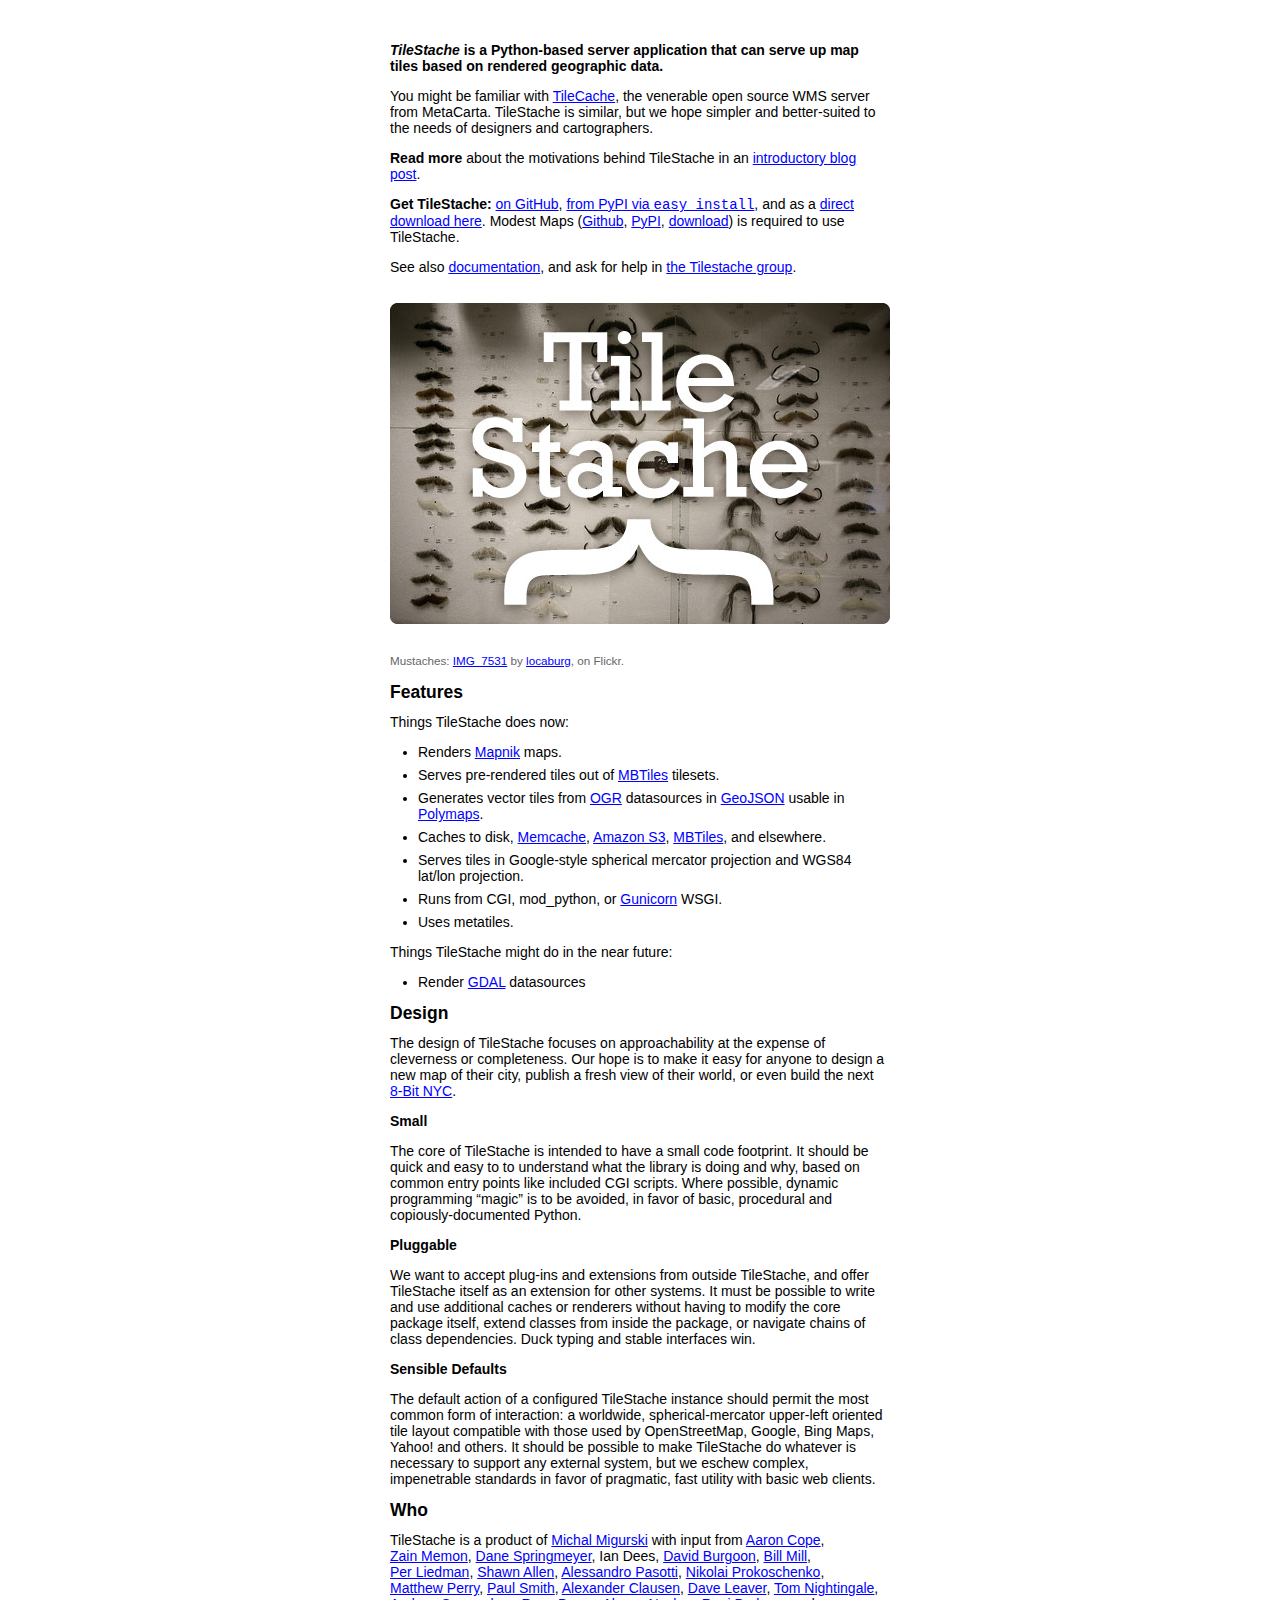
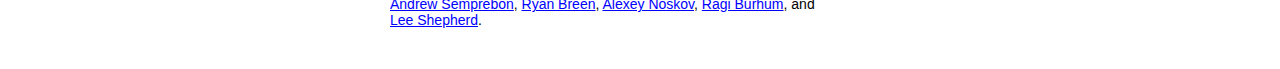
<file: www/index.html>
<!DOCTYPE html>
<html>
<head>
	<title>TileStache</title>
    <link rel="stylesheet" href="style.css" type="text/css">
    <meta http-equiv="content-type" content="text/html; charset=utf-8">
</head>
<body>

<div id="content">
    <p>
        <strong><i>TileStache</i> is a Python-based server application that can
        serve up map tiles based on rendered geographic data.</strong>
    </p>

    <p>
        You might be familiar with <a
        href="http://tilecache.org">TileCache</a>, the venerable open source
        WMS server from MetaCarta. TileStache is similar, but we hope simpler
        and better-suited to the needs of designers and cartographers.
    </p>
    
    <p>
        <b>Read more</b> about the motivations behind TileStache in an
        <a href="http://mike.teczno.com/notes/tilestache.html">introductory blog post</a>.
    </p>
    
    <p>
        <b>Get TileStache:</b> <a href="http://github.com/migurski/TileStache">on GitHub</a>,
        <a href="http://pypi.python.org/pypi/TileStache">from PyPI via <tt>easy_install</tt></a>,
        and as a <a href="download/?C=M;O=D">direct download here</a>. Modest Maps
        (<a href="http://github.com/migurski/modestmaps-py">Github</a>,
        <a href="http://pypi.python.org/pypi/ModestMaps">PyPI</a>,
        <a href="http://modestmaps.com/">download</a>) is required to use TileStache.
    </p>

    <p>
        See also <a href="doc/">documentation</a>, and ask for help in
        <a href="http://groups.google.com/group/tilestache">the Tilestache group</a>.
    </p>

    <h1>
        <img src="mustaches.jpg" alt="TileStache" width="500" height="321">
    </h1>

    <p style="color: #666;">
        <small>Mustaches:
        <a href="http://www.flickr.com/photos/locaburg/4416312808/in/faves-mmigurski/">IMG_7531</a>
        by <a href="http://www.flickr.com/photos/locaburg/">locaburg</a>, on Flickr.</small>
    </p>
    
    <h2>Features</h2>
    
    <p>
        Things TileStache does now:
    </p>
    
    <ul>
        <li>Renders <a href="http://mapnik.org/">Mapnik</a> maps.</li>
        <li>Serves pre-rendered tiles out of <a href="http://mbtiles.org">MBTiles</a> tilesets.</li>
        <li>Generates vector tiles from <a href="http://www.osgeo.org/gdal_ogr">OGR</a> datasources in <a href="http://geojson.org/">GeoJSON</a> usable in <a href="http://polymaps.org/">Polymaps</a>.</li>
        <li>Caches to disk, <a href="http://memcached.org/">Memcache</a>, <a href="http://aws.amazon.com/s3/">Amazon S3</a>, <a href="http://mbtiles.org">MBTiles</a>, and elsewhere.</li>
        <li>Serves tiles in Google-style spherical mercator projection and WGS84 lat/lon projection.</li>
        <li>Runs from CGI, mod_python, or <a href="http://github.com/benoitc/gunicorn">Gunicorn</a> WSGI.</li>
        <li>Uses metatiles.</li>
    </ul>

    <p>
        Things TileStache might do in the near future:
    </p>
    
    <ul>
        <li>Render <a href="http://www.gdal.org/">GDAL</a> datasources</li>
    </ul>

    <h2>Design</h2>
    
    <p>
        The design of TileStache focuses on approachability at the expense of
        cleverness or completeness. Our hope is to make it easy for anyone to
        design a new map of their city, publish a fresh view of their world, or
        even build the next <a href="http://8bitnyc.com">8-Bit NYC</a>.
    </p>

    <h3>Small</h3>

    <p>
        The core of TileStache is intended to have a small code footprint. It
        should be quick and easy to to understand what the library is doing and
        why, based on common entry points like included CGI scripts. Where
        possible, dynamic programming “magic” is to be avoided, in favor of
        basic, procedural and copiously-documented Python.
    </p>

    <h3>Pluggable</h3>

    <p>
        We want to accept plug-ins and extensions from outside TileStache, and
        offer TileStache itself as an extension for other systems. It must be
        possible to write and use additional caches or renderers without having
        to modify the core package itself, extend classes from inside the
        package, or navigate chains of class dependencies. Duck typing and
        stable interfaces win.
    </p>

    <h3>Sensible Defaults</h3>

    <p>
        The default action of a configured TileStache instance should permit
        the most common form of interaction: a worldwide, spherical-mercator
        upper-left oriented tile layout compatible with those used by
        OpenStreetMap, Google, Bing Maps, Yahoo! and others. It should be
        possible to make TileStache do whatever is necessary to support any
        external system, but we eschew complex, impenetrable standards in favor
        of pragmatic, fast utility with basic web clients.
    </p>

    <h2>Who</h2>

    <p>
        TileStache is a product of <a class="credit" href="http://mike.teczno.com">Michal Migurski</a>
        with input from
        <a class="credit" href="http://www.aaronland.info/">Aaron Cope</a>,
        <a class="credit" href="http://inzain.net">Zain Memon</a>,
        <a class="credit" href="http://dbsgeo.com/">Dane Springmeyer</a>,
        Ian Dees,
        <a class="credit" href="http://www.urbanresearch.org/about/people/david-burgoon">David Burgoon</a>,
        <a class="credit" href="http://billmill.org">Bill Mill</a>,
        <a class="credit" href="http://blog.kartena.se">Per Liedman</a>,
        <a class="credit" href="https://github.com/shawnbot">Shawn Allen</a>,
        <a class="credit" href="http://www.itopen.it/chi-siamo/">Alessandro Pasotti</a>,
        <a class="credit" href="http://rassie.org/">Nikolai Prokoschenko</a>,
        <a class="credit" href="http://perrygeo.net/">Matthew Perry</a>,
        <a class="credit" href="http://www.pauladamsmith.com/">Paul Smith</a>,
        <a class="credit" href="https://github.com/sk1p/">Alexander Clausen</a>,
        <a class="credit" href="https://github.com/danzel/">Dave Leaver</a>,
        <a class="credit" href="https://github.com/thegreat/">Tom Nightingale</a>,
        <a class="credit" href="https://github.com/semprebon/">Andrew Semprebon</a>,
        <a class="credit" href="https://github.com/ryanbreen">Ryan Breen</a>,
        <a class="credit" href="https://github.com/alno">Alexey Noskov</a>,
        <a class="credit" href="https://github.com/RBURHUM">Ragi Burhum</a>,
        and <a class="credit" href="http://photos.bigwebguy.net/">Lee Shepherd</a>.
    </p>
</div>

</body>
</html>
</file>
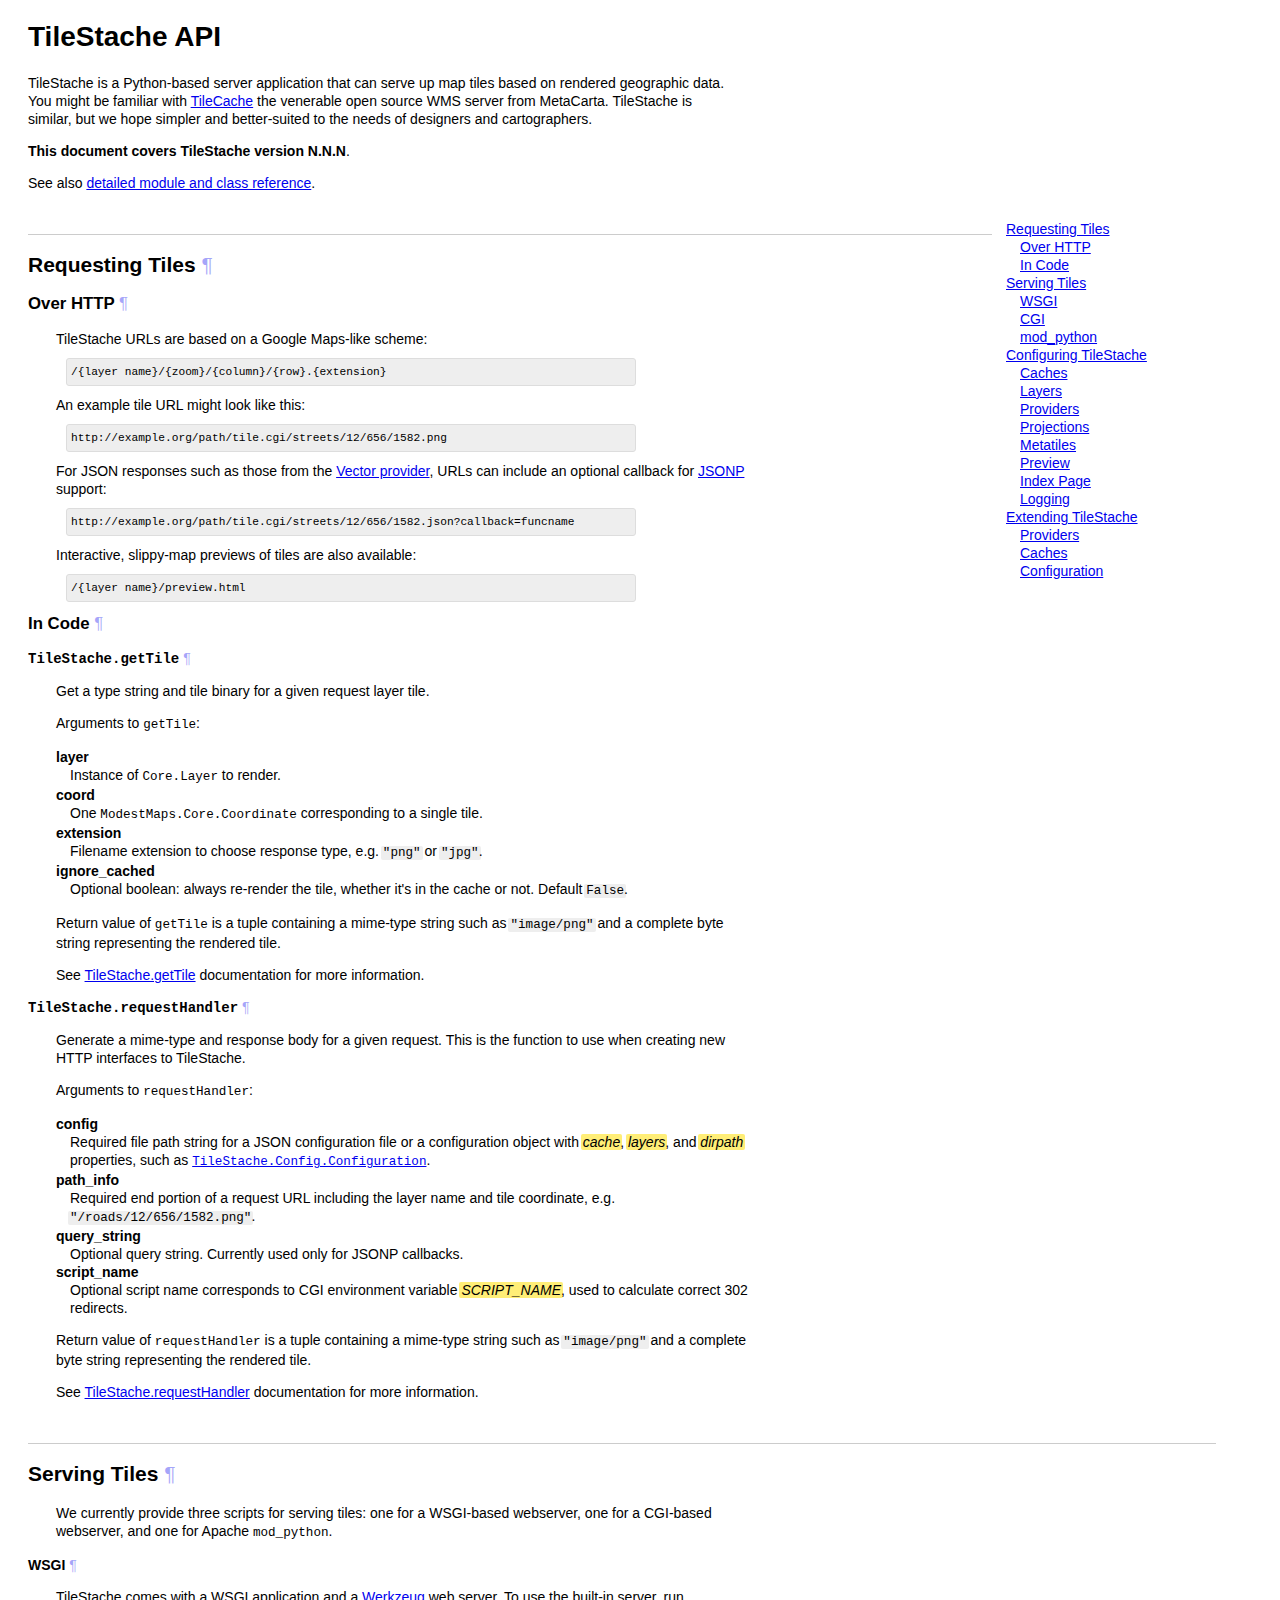
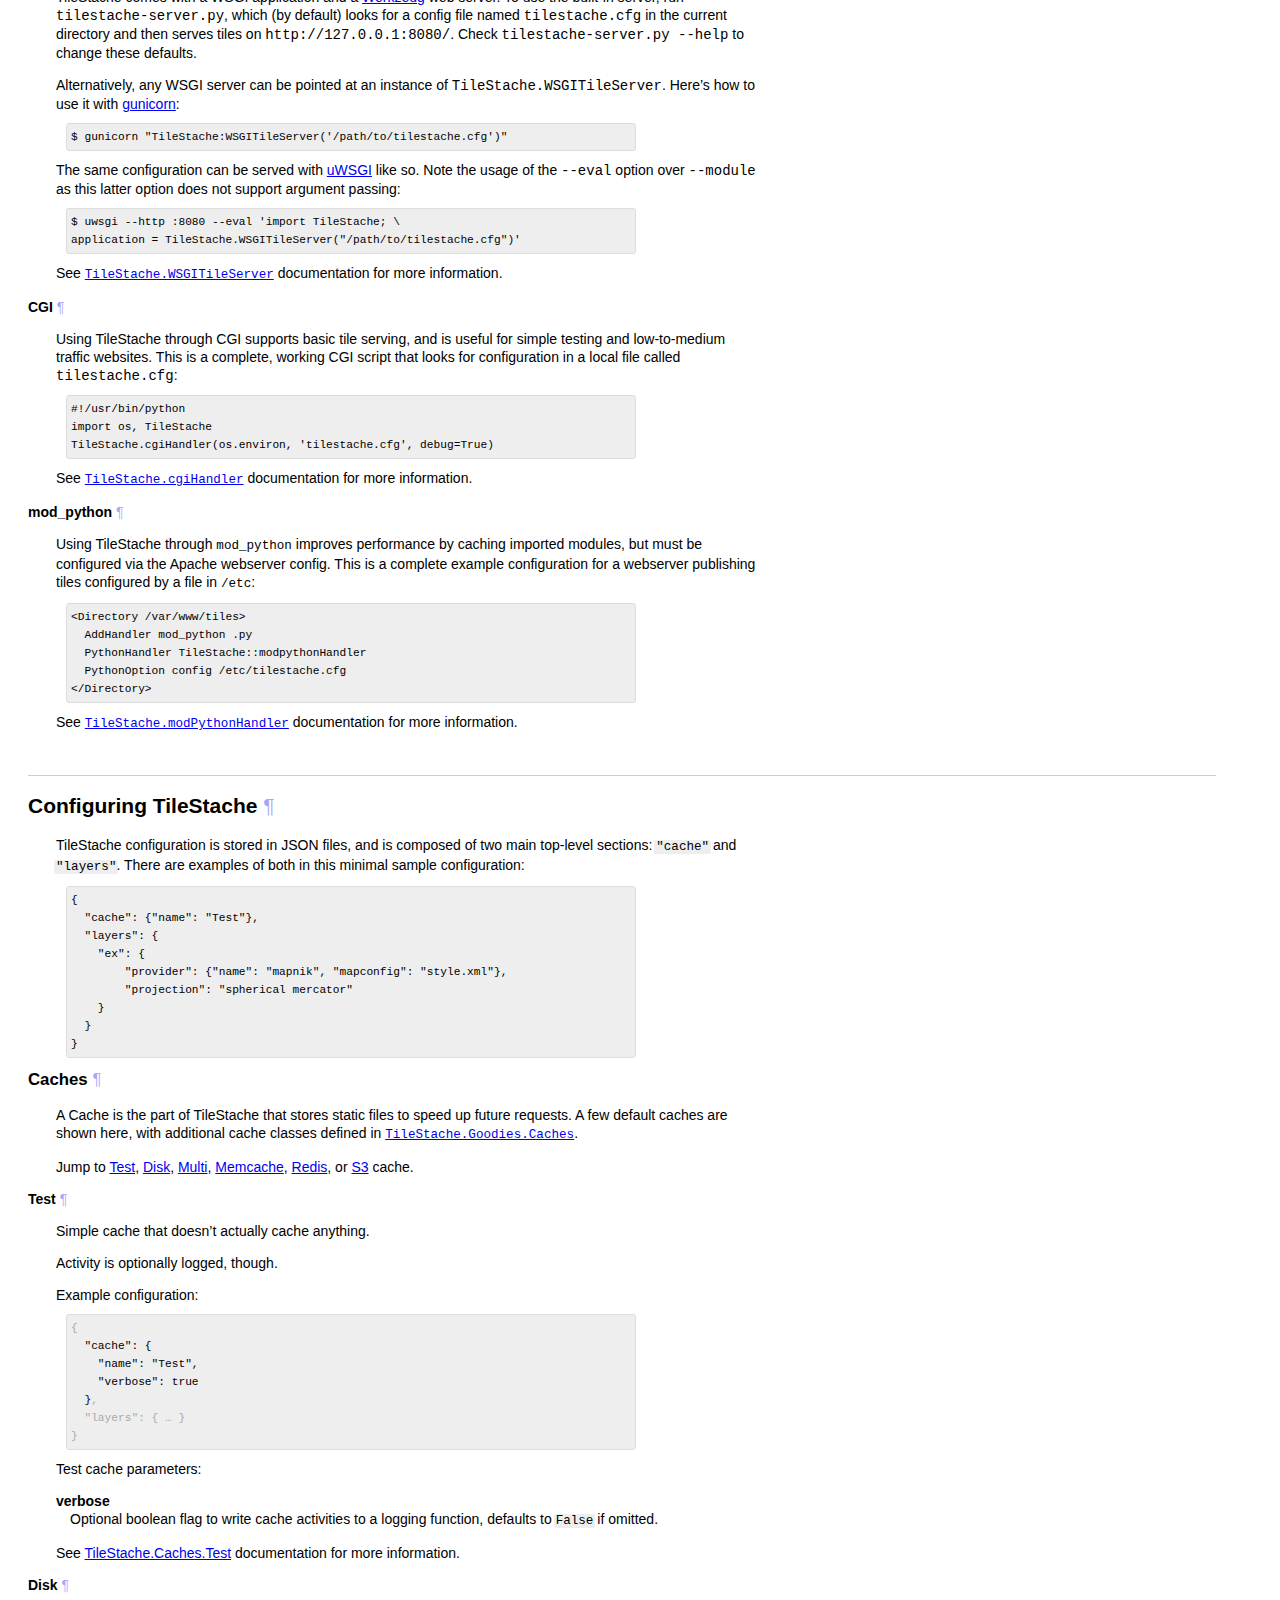
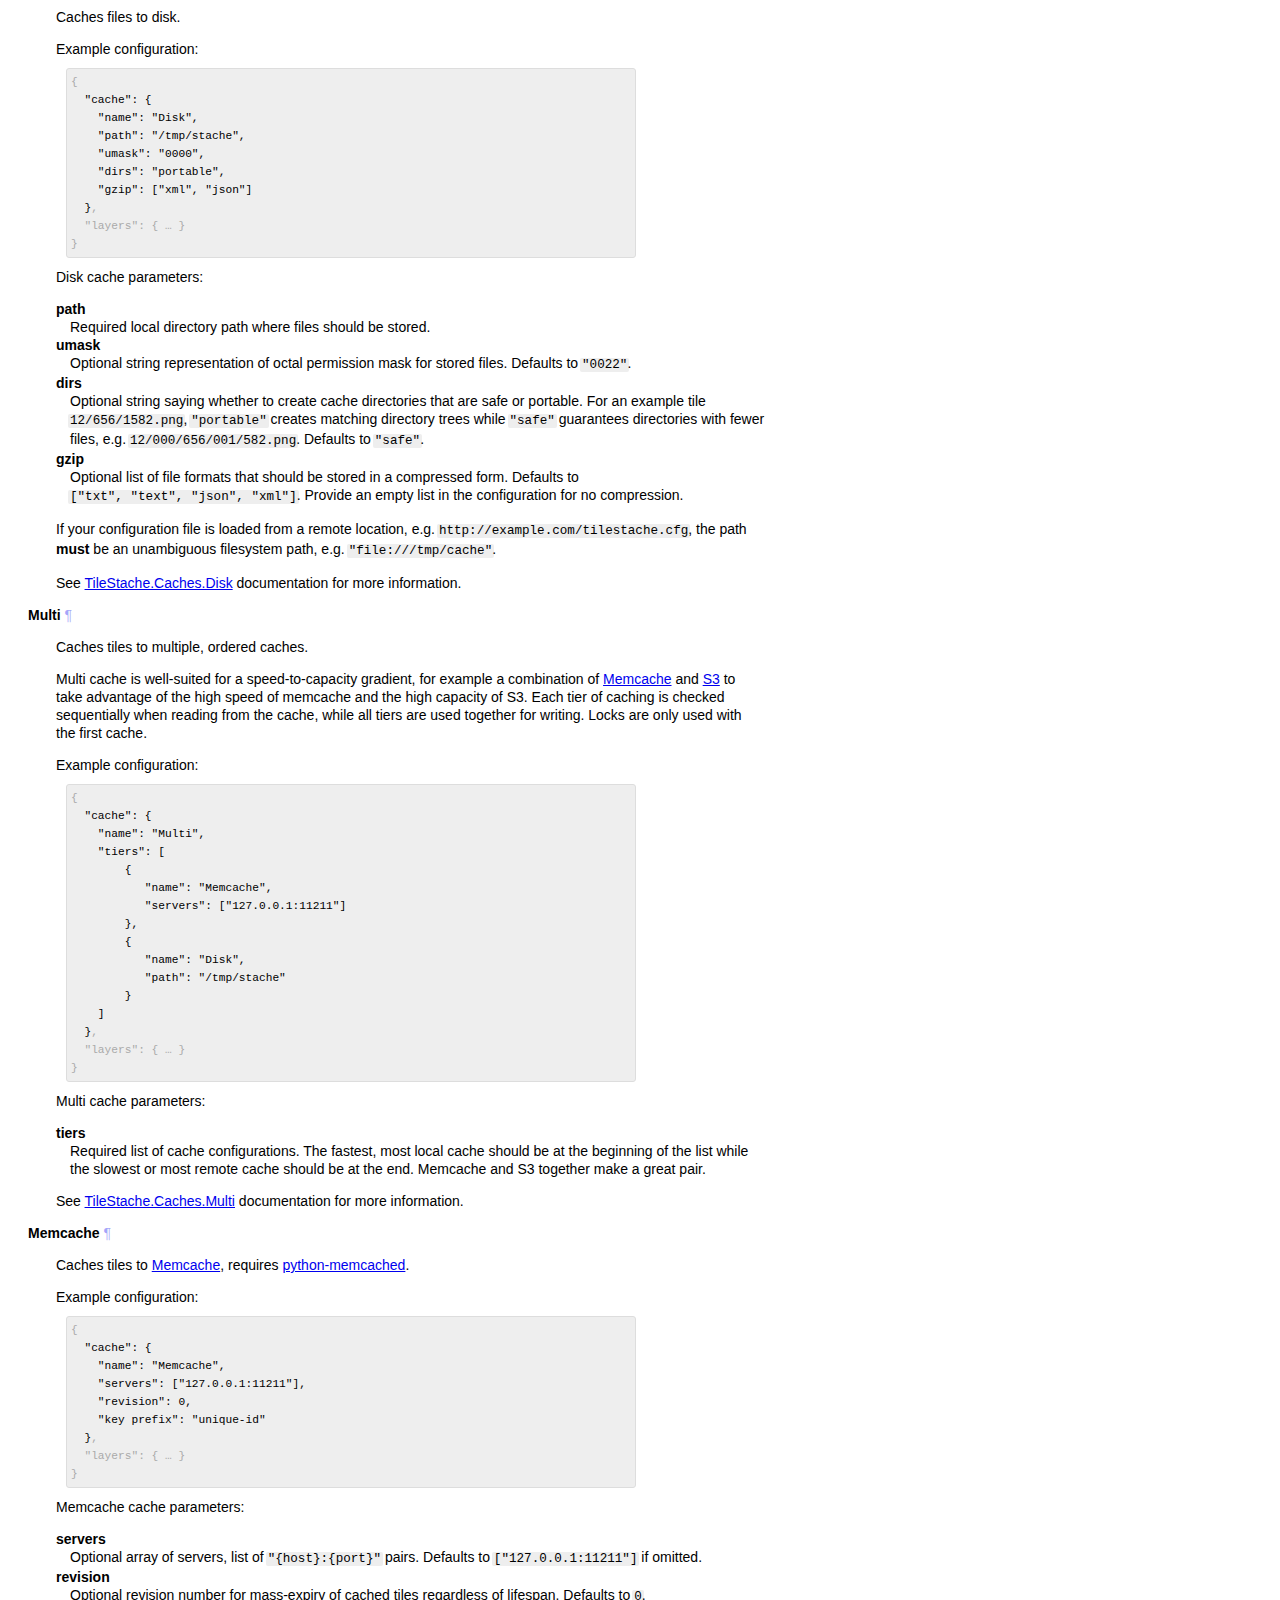
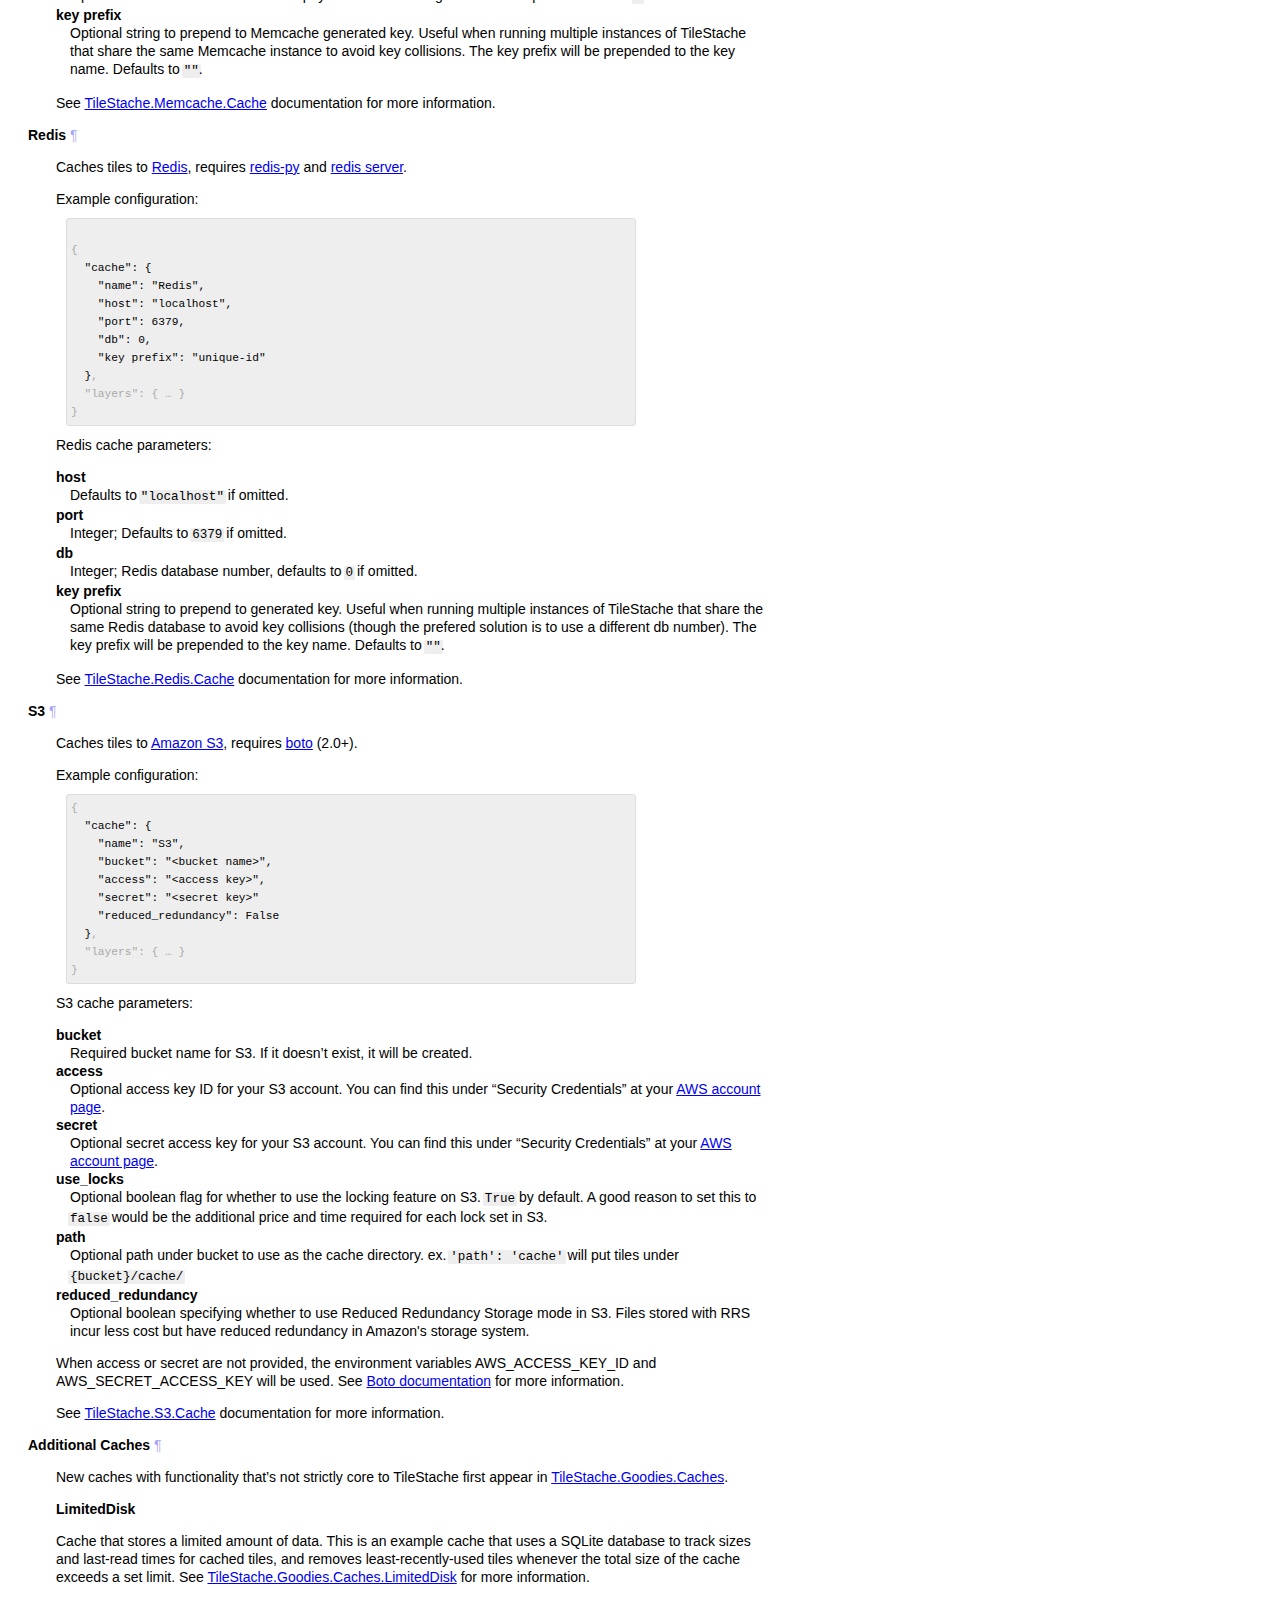
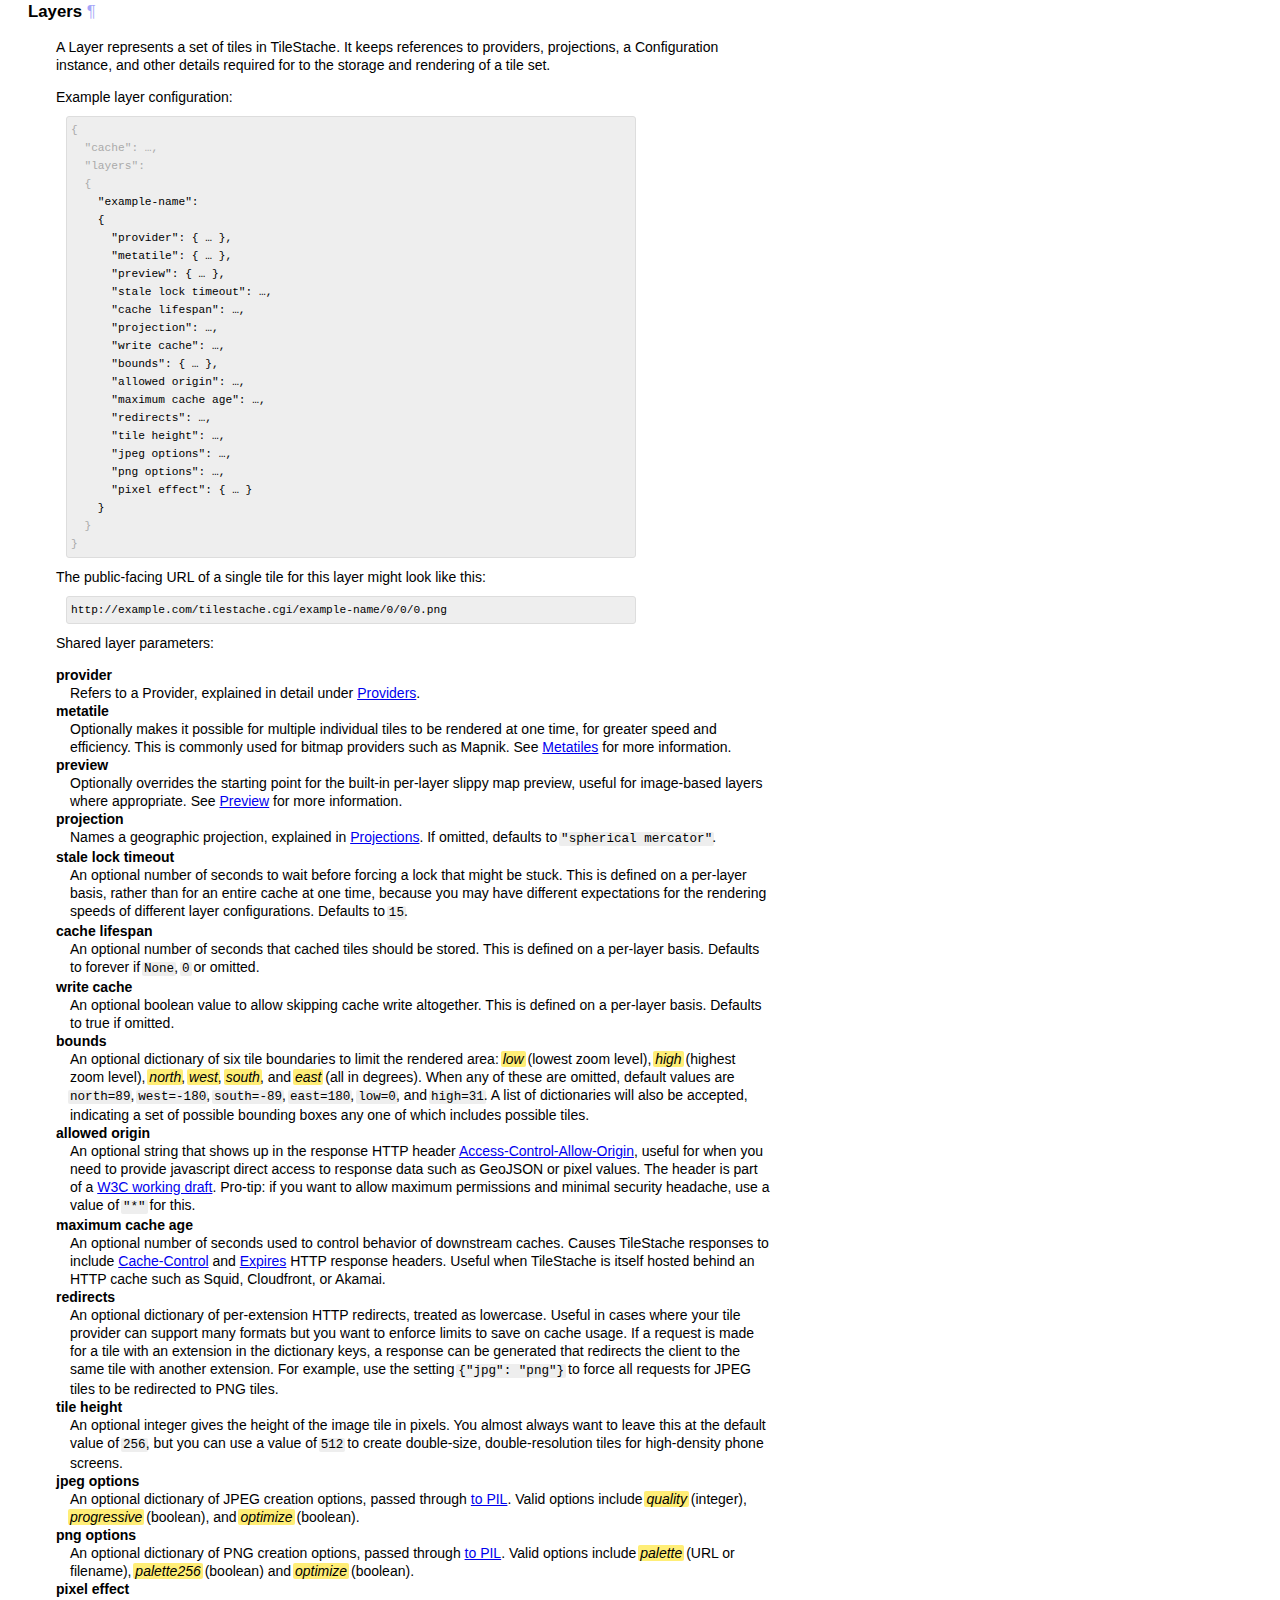
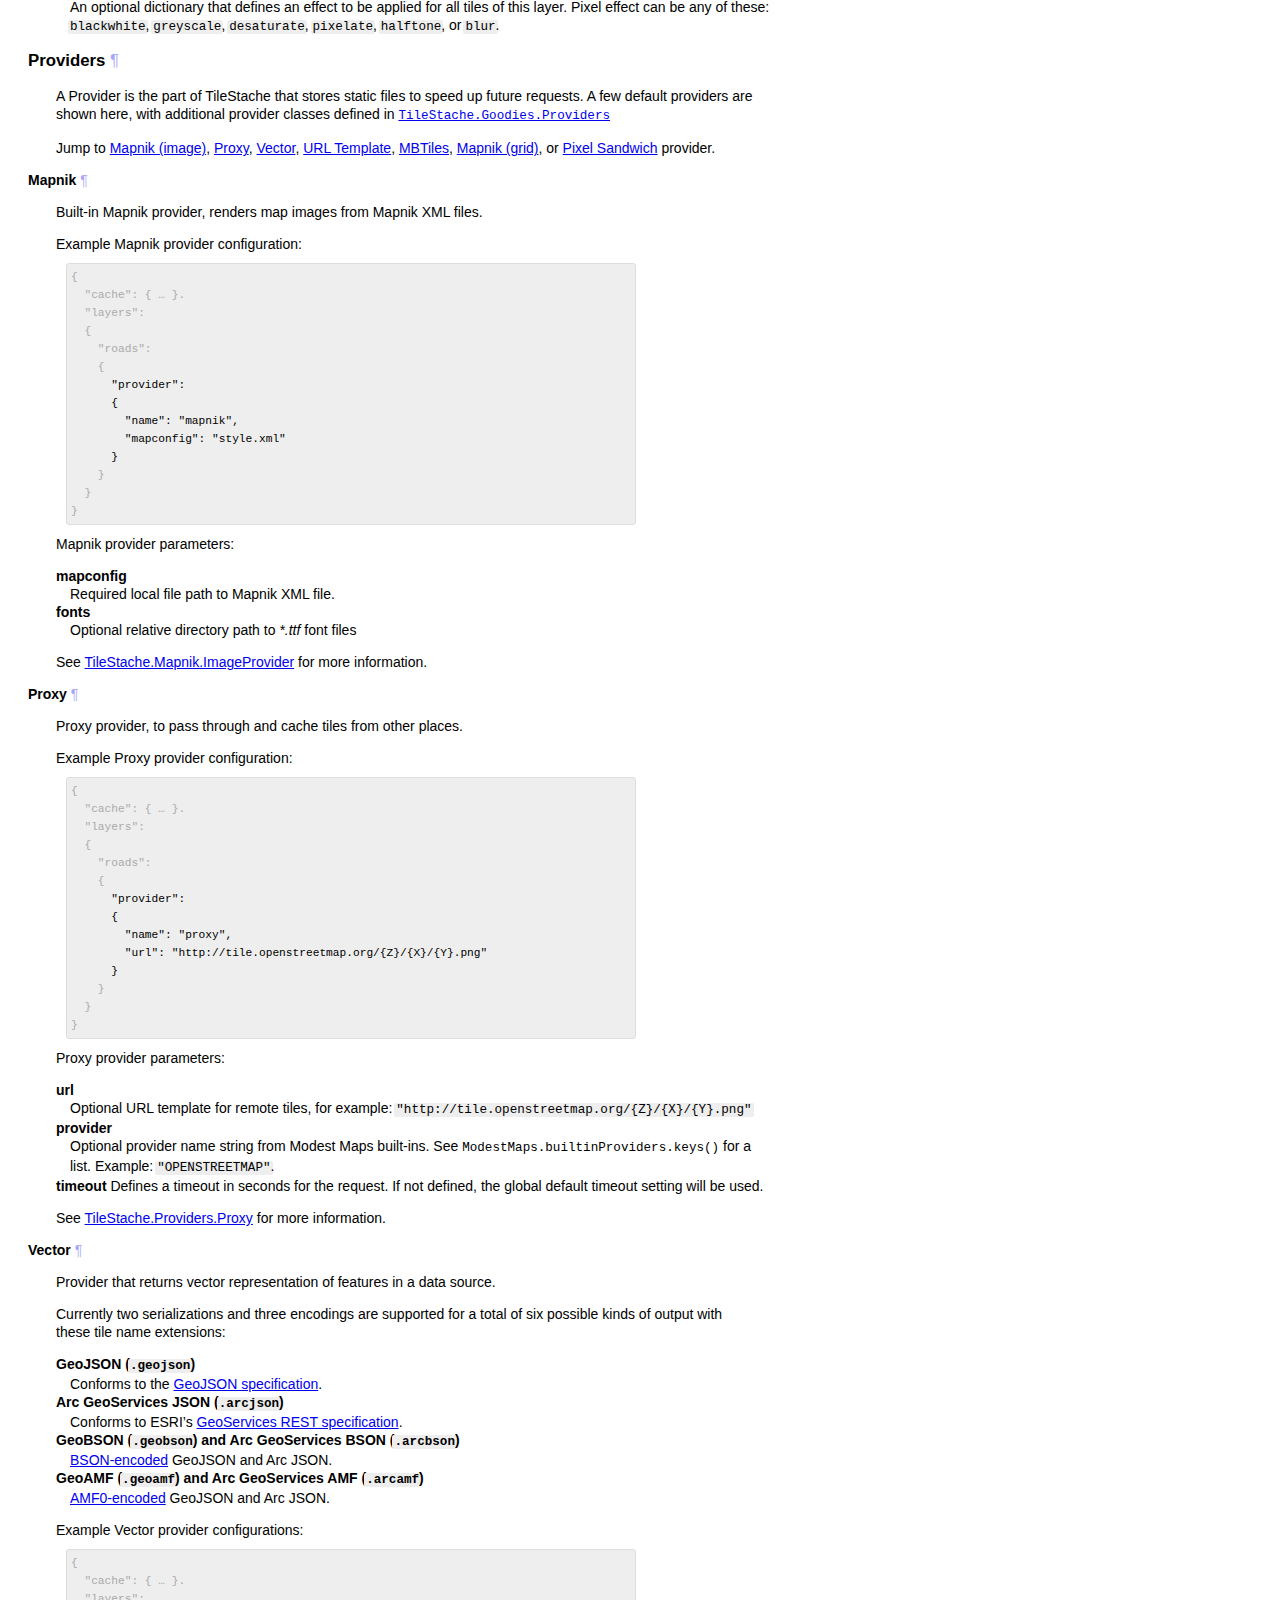
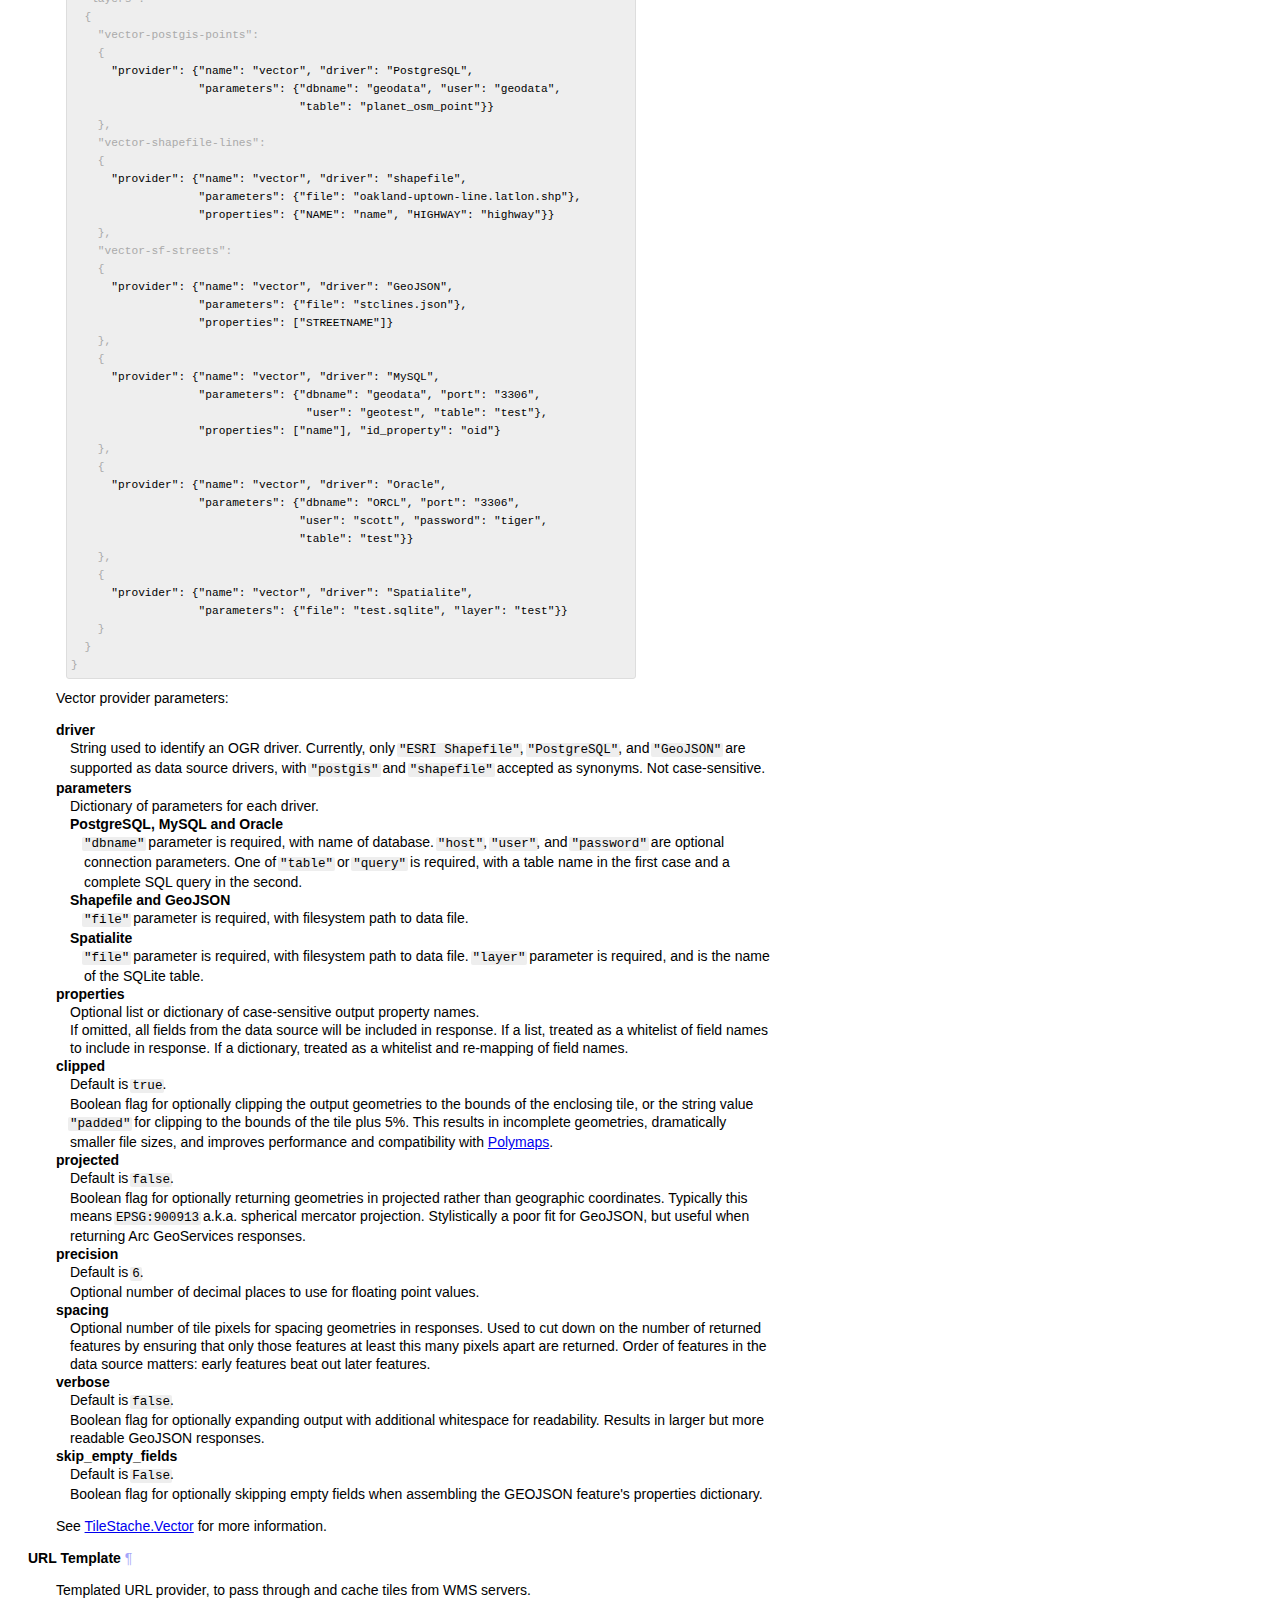
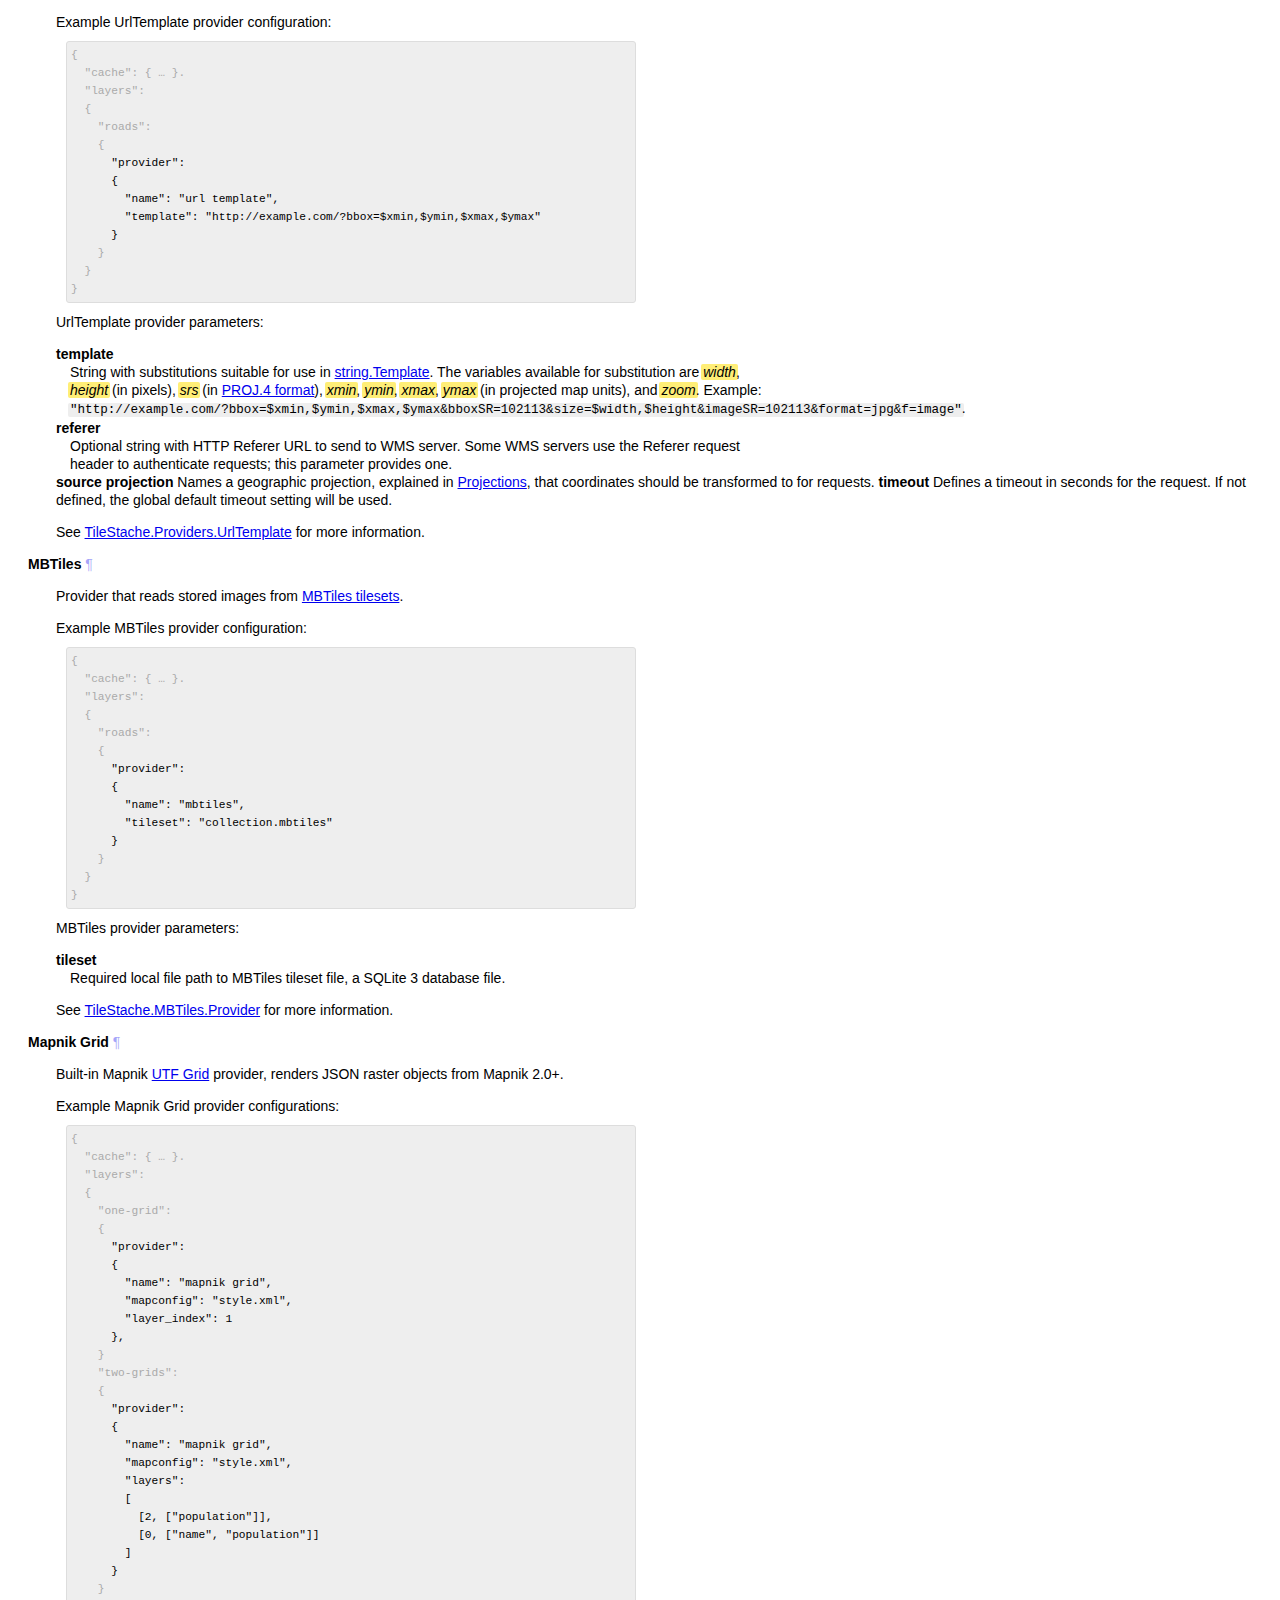
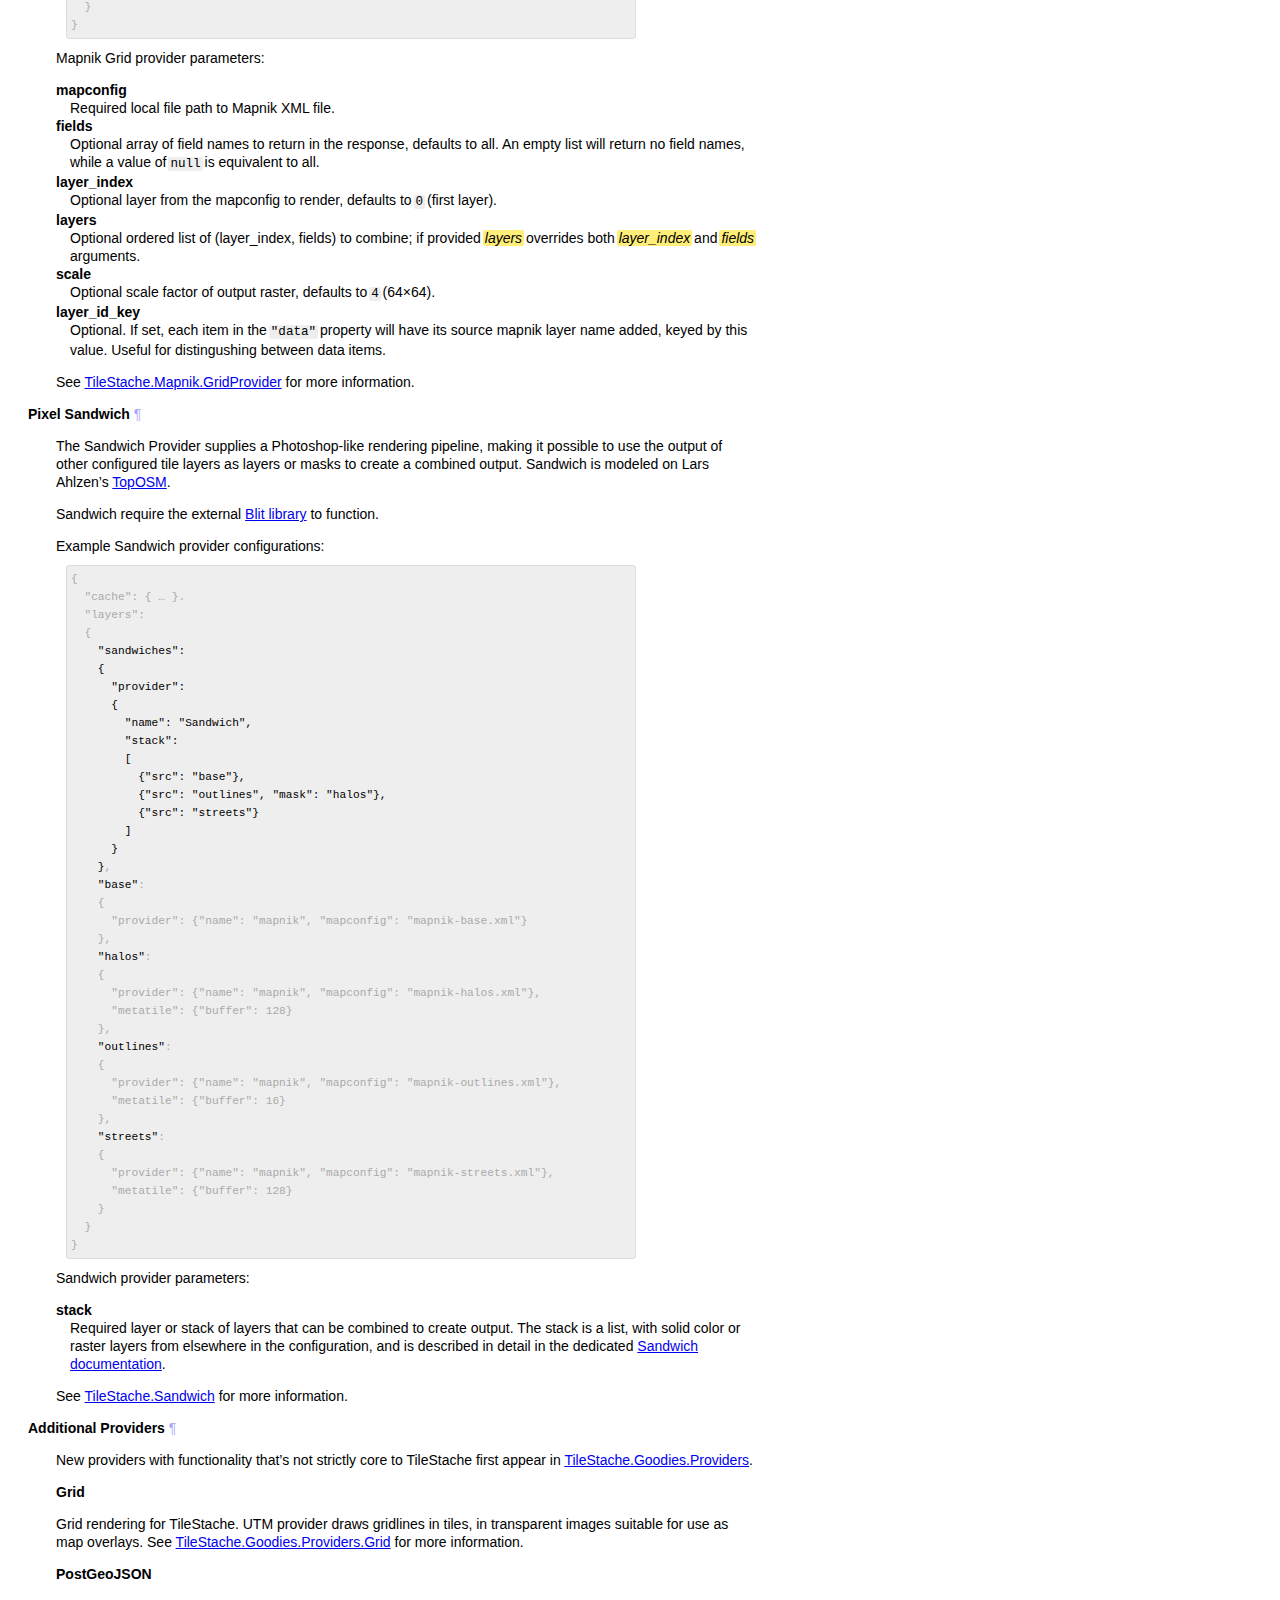
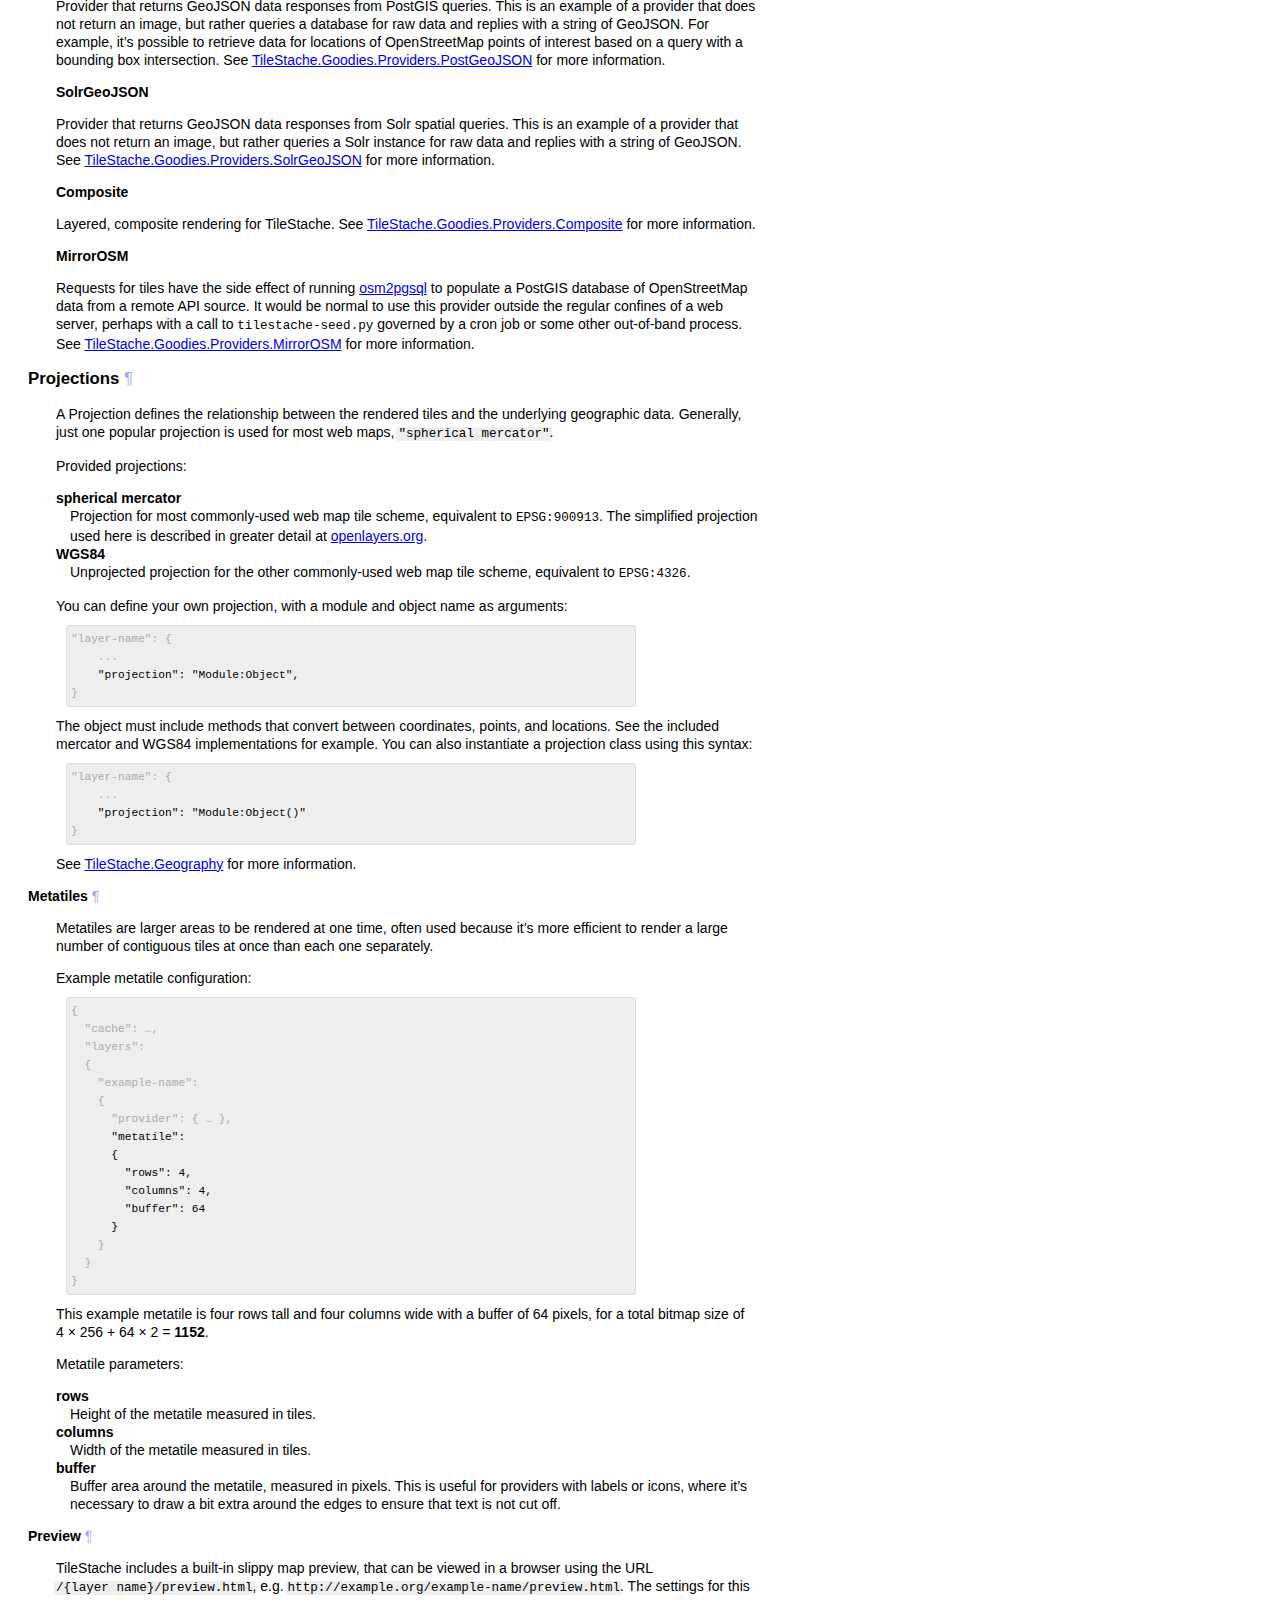
<file: API.html>
<!DOCTYPE html>
<html lang="en">
<head>
    <title>TileStache API</title>
    <meta http-equiv="content-type" content="text/html; charset=utf-8">
    <style type="text/css" title="text/css">
    <!--

    body
    {
        font-family: Arial, Helvetica, sans-serif;
        font-size: 14px;
        line-height: 18px;
        color: black;
    }
    
    h2 { font-size: 1.5em; }
    h3 { font-size: 1.2em; }
    h4, h5 { font-size: 1em; }
    
    pre, p samp, dl samp, p code, dl code
    {
        font-family: Monaco, monospace;
        font-size: 0.9em;
    }

    pre { font-size: 0.8em; }
    
    body { margin-left: 56px; margin-bottom: 4em; }
    #intro { margin-left: -28px; }
    h1, h2, h3, h4 { margin: 1em 56px 1em -28px; }
    h5 { margin: 1em 0; }
    dd, li { margin-left: 14px; }
    ul { padding-left: 0; list-style-type: none; }
    #index { float: right; width: 20em; padding-bottom: 2em; }
    
    h2 { margin-top: 2em; border-top: 1px solid #ccc; padding-top: 1em;}

    body, #index { background-color: white; }
    pre .bg { color: #aaa; }

    p, dd, pre { width: 50em; }

    var, samp, code { white-space: nowrap; }
    samp, pre { background-color: #eee; }
    dt { display: inline; font-weight: bold; }
    var { background-color: #fe7; }

    dd dl { margin: 0; }

    samp, pre, var { padding: 0 2px; margin: 0 -2px; border-radius: 2px; }
    pre { margin: -4px 10px; padding: 4px; border: 1px solid #ddd; border-radius: 3px; }
    
    a.permalink
    {
        font-weight: normal;
        text-decoration: none;
        opacity: 0.35;
    }

    -->
    </style>
</head>
<body>

<h1>TileStache API</h1>

<div id="intro">

    <p>
    TileStache is a Python-based server application that can serve up map tiles
    based on rendered geographic data. You might be familiar with
    <a href="http://tilecache.org">TileCache</a> the venerable open source WMS
    server from MetaCarta. TileStache is similar, but we hope simpler and
    better-suited to the needs of designers and cartographers.
    </p>

    <p>
    <strong>This document covers TileStache version N.N.N</strong>.
    </p>

    <p>
    See also <a href="http://tilestache.org/doc/TileStache.html">detailed module and class reference</a>.
    </p>

</div>

<ul id="index">
  <li>
    <a href="#requesting-tiles">Requesting Tiles</a>
    <ul>
      <li><a href="#over-http">Over HTTP</a></li>
      <li>
        <a href="#in-code">In Code</a>
<!-- 
        <ul>
          <li><a href="#tilestache-gettile"><code>TileStache.getTile</code></a></li>
          <li><a href="#tilestache-requesthandler"><code>TileStache.requestHandler</code></a></li>
        </ul>
 -->
      </li>
    </ul>
  </li>
  <li>
    <a href="#serving-tiles">Serving Tiles</a>
    <ul>
      <li><a href="#wsgi">WSGI</a></li>
      <li><a href="#cgi">CGI</a></li>
      <li><a href="#mod-python">mod_python</a></li>
    </ul>
  </li>
  <li>
    <a href="#configuring-tilestache">Configuring TileStache</a>
    <ul>
      <li>
        <a href="#caches">Caches</a>
<!-- 
        <ul>
          <li><a href="#test-cache">Test</a></li>
          <li><a href="#disk-cache">Disk</a></li>
          <li><a href="#multi-cache">Multi</a></li>
          <li><a href="#memcache-cache">Memcache</a></li>
          <li><a href="#s3-cache">S3</a></li>
        </ul>
 -->
      </li>
      <li><a href="#layers">Layers</a></li>
      <li>
        <a href="#providers">Providers</a>
<!-- 
        <ul>
          <li><a href="#mapnik-provider">Mapnik</a></li>
          <li><a href="#proxy-provider">Proxy</a></li>
          <li><a href="#url-template-provider">URL Template</a></li>
          <li><a href="#mbtiles-provider">MBTiles</a></li>
          <li><a href="#mapnik-grid-provider">Mapnik Grid</a></li>
          <li><a href="#sandwich-provider">Pixel Sandwich</a></li>
        </ul>
 -->
      </li>
      <li><a href="#projections">Projections</a></li>
      <li><a href="#metatiles">Metatiles</a></li>
      <li><a href="#preview">Preview</a></li>
      <li><a href="#index-page">Index Page</a></li>
      <li><a href="#logging">Logging</a></li>
    </ul>
  </li>
  <li>
    <a href="#extending-tilestache">Extending TileStache</a>
    <ul>
      <li>
        <a href="#custom-providers">Providers</a>
<!-- 
        <ul>
          <li><a href="#provider-rendertile"><code>provider.renderTile</code></a></li>
          <li><a href="#provider-renderarea"><code>provider.renderArea</code></a></li>
          <li><a href="#provider-gettypebyextension"><code>provider.getTypeByExtension</code></a></li>
        </ul>
 -->
      </li>
      <li><a href="#custom-caches">Caches</a></li>
      <li><a href="#custom-configuration">Configuration</a></li>
    </ul>
  </li>
</ul>

<h2><a id="requesting-tiles" name="requesting-tiles">Requesting Tiles</a> <a href="#requesting-tiles" class="permalink">¶</a></h2>

<h3><a id="over-http" name="over-http">Over HTTP</a> <a href="#over-http" class="permalink">¶</a></h3>

<p>
TileStache URLs are based on a Google Maps-like scheme:
</p>

<pre>
/{layer name}/{zoom}/{column}/{row}.{extension}
</pre>

<p>
An example tile URL might look like this:
</p>

<pre>
http://example.org/path/tile.cgi/streets/12/656/1582.png
</pre>

<p>
For JSON responses such as those from the <a href="#vector-provider">Vector provider</a>, URLs
can include an optional callback for <a href="http://en.wikipedia.org/wiki/JSONP">JSONP</a> support:
</p>

<pre>
http://example.org/path/tile.cgi/streets/12/656/1582.json?callback=funcname
</pre>

<p>
Interactive, slippy-map previews of tiles are also available:
</p>

<pre>
/{layer name}/preview.html
</pre>

<h3><a id="in-code" name="in-code">In Code</a> <a href="#in-code" class="permalink">¶</a></h3>

<h4><a id="tilestache-gettile" name="tilestache-gettile"><code>TileStache.getTile</code></a> <a href="#tilestache-gettile" class="permalink">¶</a></h4>

<p>
Get a type string and tile binary for a given request layer tile.
</p>
 
<p>
Arguments to <code>getTile</code>:
</p>

<dl>
    <dt>layer</dt>
    <dd>
    Instance of <code>Core.Layer</code> to render.
    </dd>

    <dt>coord</dt>
    <dd>
    One <code>ModestMaps.Core.Coordinate</code> corresponding to a single tile.
    </dd>

    <dt>extension</dt>
    <dd>
    Filename extension to choose response type, e.g. <samp>"png"</samp> or
    <samp>"jpg"</samp>.
    </dd>

    <dt>ignore_cached</dt>
    <dd>
    Optional boolean: always re-render the tile, whether it's in the cache or
    not. Default <samp>False</samp>.
    </dd>
</dl>
 
<p>
Return value of <code>getTile</code> is a tuple containing a mime-type string
such as <samp>"image/png"</samp> and a complete byte string representing the
rendered tile.
</p>

<p>
See
<a href="http://tilestache.org/doc/TileStache.html#-getTile">TileStache.getTile</a>
documentation for more information.
</p>

<h4><a id="tilestache-requesthandler" name="tilestache-requesthandler"><code>TileStache.requestHandler</code></a> <a href="#tilestache-requesthandler" class="permalink">¶</a></h4>

<p>
Generate a mime-type and response body for a given request. This is the function
to use when creating new HTTP interfaces to TileStache.
</p>
 
<p>
Arguments to <code>requestHandler</code>:
</p>

<dl>
    <dt>config</dt>
    <dd>
    Required file path string for a JSON configuration file or a configuration
    object with <var>cache</var>, <var>layers</var>, and <var>dirpath</var>
    properties, such as
    <a href="http://tilestache.org/doc/TileStache.Config.html#Configuration"><code>TileStache.Config.Configuration</code></a>.
    </dd>

    <dt>path_info</dt>
    <dd>
    Required end portion of a request URL including the layer name and tile
    coordinate, e.g. <samp>"/roads/12/656/1582.png"</samp>.
    </dd>

    <dt>query_string</dt>
    <dd>
    Optional query string. Currently used only for JSONP callbacks.
    </dd>

    <dt>script_name</dt>
    <dd>
    Optional script name corresponds to CGI environment variable <var>SCRIPT_NAME</var>, used to calculate correct 302 redirects.
    </dd>
</dl>
 
<p>
Return value of <code>requestHandler</code> is a tuple containing a mime-type string
such as <samp>"image/png"</samp> and a complete byte string representing the
rendered tile.
</p>

<p>
See
<a href="http://tilestache.org/doc/TileStache.html#-requestHandler">TileStache.requestHandler</a>
documentation for more information.
</p>

<h2><a id="serving-tiles" name="serving-tiles">Serving Tiles</a> <a href="#serving-tiles" class="permalink">¶</a></h2>

<p>
We currently provide three scripts for serving tiles: one for a WSGI-based
webserver, one for a CGI-based webserver, and one for Apache <code>mod_python</code>.
</p>

<h4><a id="wsgi" name="wsgi">WSGI</a> <a href="#wsgi" class="permalink">¶</a></h4>

<p>
TileStache comes with a WSGI application and a 
<a href="http://werkzeug.pocoo.org/">Werkzeug</a> web server. To use the
built-in server, run <tt>tilestache-server.py</tt>,
which (by default) looks for a config file named <tt>tilestache.cfg</tt>
in the current directory and then serves tiles on
<tt>http://127.0.0.1:8080/</tt>. Check <tt>tilestache-server.py --help</tt>
to change these defaults.
</p>

<p>Alternatively, any WSGI server can be pointed at an instance of
<tt>TileStache.WSGITileServer</tt>. Here’s how to use it with
<a href="http://gunicorn.org/">gunicorn</a>:
</p>

<pre>
$ gunicorn "TileStache:WSGITileServer('/path/to/tilestache.cfg')"
</pre>

<p>The same configuration can be served with <a
 href="http://projects.unbit.it/uwsgi/">uWSGI</a> like so. Note the
usage of the <tt>--eval</tt> option over <tt>--module</tt> as this latter
option does not support argument passing:

<pre>
$ uwsgi --http :8080 --eval 'import TileStache; \
application = TileStache.WSGITileServer("/path/to/tilestache.cfg")'
</pre>

<p>
See
<a href="http://tilestache.org/doc/TileStache.html#WSGITileServer"><code>TileStache.WSGITileServer</code></a>
documentation for more information.
</p>

<h4><a id="cgi" name="cgi">CGI</a> <a href="#cgi" class="permalink">¶</a></h4>

<p>
Using TileStache through CGI supports basic tile serving, and is useful for
simple testing and low-to-medium traffic websites. This is a complete, working
CGI script that looks for configuration in a local file called
<tt>tilestache.cfg</tt>:
</p>

<pre>
#!/usr/bin/python
import os, TileStache
TileStache.cgiHandler(os.environ, 'tilestache.cfg', debug=True)
</pre>

<p>
See
<a href="http://tilestache.org/doc/TileStache.html#-cgiHandler"><code>TileStache.cgiHandler</code></a>
documentation for more information.
</p>

<h4><a id="mod-python" name="mod-python">mod_python</a> <a href="#mod-python" class="permalink">¶</a></h4>

<p>
Using TileStache through <code>mod_python</code> improves performance by
caching imported modules, but must be configured via the Apache webserver
config. This is a complete example configuration for a webserver publishing
tiles configured by a file in <code>/etc</code>:
</p>

<pre>
&lt;Directory /var/www/tiles&gt;
  AddHandler mod_python .py
  PythonHandler TileStache::modpythonHandler
  PythonOption config /etc/tilestache.cfg
&lt;/Directory&gt;
</pre>

<p>
See
<a href="http://tilestache.org/doc/TileStache.html#-modPythonHandler"><code>TileStache.modPythonHandler</code></a>
documentation for more information.
</p>

<h2><a id="configuring-tilestache" name="configuring-tilestache">Configuring TileStache</a> <a href="#configuring-tilestache" class="permalink">¶</a></h2>

<p>
TileStache configuration is stored in JSON files, and is composed of two main
top-level sections: <samp>"cache"</samp> and <samp>"layers"</samp>. There are
examples of both in this minimal sample configuration:
</p>
 
<pre>
{
  "cache": {"name": "Test"},
  "layers": {
    "ex": {
        "provider": {"name": "mapnik", "mapconfig": "style.xml"},
        "projection": "spherical mercator"
    } 
  }
}
</pre>

<h3><a id="caches" name="caches">Caches</a> <a href="#caches" class="permalink">¶</a></h3>

<p>
A Cache is the part of TileStache that stores static files to speed up future
requests. A few default caches are shown here, with additional cache classes
defined in
<a href="http://tilestache.org/doc/TileStache.Goodies.Caches.html"><code>TileStache.Goodies.Caches</code></a>.
</p>

<p>
Jump to <a href="#test-cache">Test</a>, <a href="#disk-cache">Disk</a>,
<a href="#multi-cache">Multi</a>, <a href="#memcache-cache">Memcache</a>,
<a href="#redis-cache">Redis</a>, 
or <a href="#s3-cache">S3</a> cache.
</p>

<h4><a id="test-cache" name="test-cache">Test</a> <a href="#test-cache" class="permalink">¶</a></h4>

<p>
Simple cache that doesn’t actually cache anything.
</p>
 
<p>
Activity is optionally logged, though.
</p>
 
<p>
Example configuration:
</p>

<pre>
<span class="bg">{</span>
  "cache": {
    "name": "Test",
    "verbose": true
  }<span class="bg">,
  "layers": { … }
}</span>
</pre>
 
<p>
Test cache parameters:
</p>

<dl>
    <dt>verbose</dt>
    <dd>
    Optional boolean flag to write cache activities to a logging function,
    defaults to <samp>False</samp> if omitted.
    </dd>
</dl>

<p>
See
<a href="http://tilestache.org/doc/TileStache.Caches.html#Test">TileStache.Caches.Test</a>
documentation for more information.
</p>

<h4><a id="disk-cache" name="disk-cache">Disk</a> <a href="#disk-cache" class="permalink">¶</a></h4>

<p>
Caches files to disk.
</p>
 
<p>
Example configuration:
</p>
 
<pre>
<span class="bg">{</span>
  "cache": {
    "name": "Disk",
    "path": "/tmp/stache",
    "umask": "0000",
    "dirs": "portable",
    "gzip": ["xml", "json"]
  }<span class="bg">,
  "layers": { … }
}</span>
</pre>
 
<p>
Disk cache parameters:
</p>

<dl>
    <dt>path</dt>
    <dd>
    Required local directory path where files should be stored.
    </dd>

    <dt>umask</dt>
    <dd>
    Optional string representation of octal permission mask for stored files.
    Defaults to <samp>"0022"</samp>.
    </dd>

    <dt>dirs</dt>
    <dd>
    Optional string saying whether to create cache directories that are safe or
    portable. For an example tile <samp>12/656/1582.png</samp>,
    <samp>"portable"</samp> creates matching directory trees while
    <samp>"safe"</samp> guarantees directories with fewer files, e.g.
    <samp>12/000/656/001/582.png</samp>. Defaults to <samp>"safe"</samp>.
    </dd>

    <dt>gzip</dt>
    <dd>
    Optional list of file formats that should be stored in a
    compressed form. Defaults to <samp>["txt", "text", "json", "xml"]</samp>.
    Provide an empty list in the configuration for no compression.
    </dd>
</dl>

<p>
If your configuration file is loaded from a remote location, e.g.
<samp>http://example.com/tilestache.cfg</samp>, the path <strong>must</strong>
be an unambiguous filesystem path, e.g. <samp>"file:///tmp/cache"</samp>.
</p>

<p>
See
<a href="http://tilestache.org/doc/TileStache.Caches.html#Disk">TileStache.Caches.Disk</a>
documentation for more information.
</p>

<h4><a id="multi-cache" name="multi-cache">Multi</a> <a href="#multi-cache" class="permalink">¶</a></h4>

<p>
Caches tiles to multiple, ordered caches.
</p>
 
<p>
Multi cache is well-suited for a speed-to-capacity gradient, for example a
combination of <a href="#memcache-cache">Memcache</a> and <a href="#s3-cache">S3</a>
to take advantage of the high speed of memcache and the high capacity of S3.
Each tier of caching is checked sequentially when reading from the cache, while
all tiers are used together for writing. Locks are only used with the first cache.
</p>
 
<p>
Example configuration:
</p>
 
<pre>
<span class="bg">{</span>
  "cache": {
    "name": "Multi",
    "tiers": [
        {
           "name": "Memcache",
           "servers": ["127.0.0.1:11211"]
        },
        {
           "name": "Disk",
           "path": "/tmp/stache"
        }
    ]
  }<span class="bg">,
  "layers": { … }
}</span>
</pre>
 
<p>
Multi cache parameters:
</p>

<dl>
    <dt>tiers</dt>
    <dd>
    Required list of cache configurations. The fastest, most local cache should
    be at the beginning of the list while the slowest or most remote cache
    should be at the end. Memcache and S3 together make a great pair.
    </dd>
</dl>

<p>
See
<a href="http://tilestache.org/doc/TileStache.Caches.html#Multi">TileStache.Caches.Multi</a>
documentation for more information.
</p>

<h4><a id="memcache-cache" name="memcache-cache">Memcache</a> <a href="#memcache-cache" class="permalink">¶</a></h4>

<p>
Caches tiles to <a href="http://memcached.org/">Memcache</a>,
requires <a href="http://www.tummy.com/Community/software/python-memcached/">python-memcached</a>.
</p>
 
<p>
Example configuration:
</p>
 
<pre>
<span class="bg">{</span>
  "cache": {
    "name": "Memcache",
    "servers": ["127.0.0.1:11211"],
    "revision": 0,
    "key prefix": "unique-id"
  }<span class="bg">,
  "layers": { … }
}</span>
</pre>
 
<p>
Memcache cache parameters:
</p>

<dl>
    <dt>servers</dt>
    <dd>
    Optional array of servers, list of <samp>"{host}:{port}"</samp> pairs.
    Defaults to <samp>["127.0.0.1:11211"]</samp> if omitted.
    </dd>

    <dt>revision</dt>
    <dd>
    Optional revision number for mass-expiry of cached tiles regardless of lifespan.
    Defaults to <samp>0</samp>.
    </dd>

    <dt>key prefix</dt>
    <dd>
    Optional string to prepend to Memcache generated key.
    Useful when running multiple instances of TileStache
    that share the same Memcache instance to avoid key
    collisions. The key prefix will be prepended to the
    key name. Defaults to <samp>""</samp>.
    </dd>
</dl>

<p>
See
<a href="http://tilestache.org/doc/TileStache.Memcache.html#Cache">TileStache.Memcache.Cache</a>
documentation for more information.
</p>

<h4><a id="redis-cache" name="redis-cache">Redis</a> <a href="#redis-cache" class="permalink">¶</a></h4>

<p>
Caches tiles to <a href="http://redis.io/">Redis</a>,
requires <a href="https://pypi.python.org/pypi/redis/">redis-py</a> and <a href="http://redis.io/">redis server</a>.
</p>
 
<p>
Example configuration:
</p>
 
<pre>
<span class="bg">
{</span>
  "cache": {
    "name": "Redis",
    "host": "localhost",
    "port": 6379,
    "db": 0,
    "key prefix": "unique-id"
  }<span class="bg">,
  "layers": { … }
}</span>
</pre>
 
<p>
Redis cache parameters:
</p>

<dl>
    <dt>host</dt>
    <dd>
    Defaults to <samp>"localhost"</samp> if omitted.
    </dd>

    <dt>port</dt>
    <dd>
    Integer; Defaults to <samp>6379</samp> if omitted.
    </dd>

    <dt>db</dt>
    <dd>
    Integer; Redis database number, defaults to <samp>0</samp> if omitted.
    </dd>

    <dt>key prefix</dt>
    <dd>
    Optional string to prepend to generated key.
    Useful when running multiple instances of TileStache
    that share the same Redis database to avoid key
    collisions (though the prefered solution is to use a different
    db number). The key prefix will be prepended to the
    key name. Defaults to <samp>""</samp>.
    </dd>
</dl>

<p>
See
<a href="http://tilestache.org/doc/TileStache.Redis.html#Cache">TileStache.Redis.Cache</a>
documentation for more information.
</p>

<h4><a id="s3-cache" name="s3-cache">S3</a> <a href="#s3-cache" class="permalink">¶</a></h4>

<p>
Caches tiles to <a href="https://s3.amazonaws.com/">Amazon S3</a>,
requires <a href="http://pypi.python.org/pypi/boto">boto</a> (2.0+).
</p>
 
<p>
Example configuration:
</p>
 
<pre>
<span class="bg">{</span>
  "cache": {
    "name": "S3",
    "bucket": "&lt;bucket name&gt;",
    "access": "&lt;access key&gt;",
    "secret": "&lt;secret key&gt;"
    "reduced_redundancy": False
  }<span class="bg">,
  "layers": { … }
}</span>
</pre>
 
<p>
S3 cache parameters:
</p>

<dl>
    <dt>bucket</dt>
    <dd>
    Required bucket name for S3. If it doesn’t exist, it will be created.
    </dd>

    <dt>access</dt>
    <dd>
    Optional access key ID for your S3 account. You can find this under “Security
    Credentials” at your <a href="http://aws.amazon.com/account/">AWS account page</a>.
    </dd>

    <dt>secret</dt>
    <dd>
    Optional secret access key for your S3 account. You can find this under “Security
    Credentials” at your <a href="http://aws.amazon.com/account/">AWS account page</a>.
    </dd>

    <dt>use_locks</dt>
    <dd>
    Optional boolean flag for whether to use the locking feature on S3.
    <samp>True</samp> by default. A good reason to set this to
    <samp>false</samp> would be the additional price and time required for each
    lock set in S3.
    </dd>

    <dt>path</dt>
    <dd>
    Optional path under bucket to use as the cache directory. ex. <samp>'path': 'cache'</samp> will 
	put tiles under <samp>{bucket}/cache/</samp>
    </dd>

    <dt>reduced_redundancy</dt>
    <dd>
    Optional boolean specifying whether to use Reduced Redundancy Storage mode in S3.
    Files stored with RRS incur less cost but have reduced redundancy in Amazon's storage
    system.
    </dd>
</dl>

<p>
When access or secret are not provided, the environment variables
AWS_ACCESS_KEY_ID and AWS_SECRET_ACCESS_KEY will be used.
See <a href="http://docs.pythonboto.org/en/latest/s3_tut.html#creating-a-connection">Boto documentation</a>
for more information.
</p>

<p>
See
<a href="http://tilestache.org/doc/TileStache.S3.html#Cache">TileStache.S3.Cache</a>
documentation for more information.
</p>

<h4><a id="additional-caches" name="additional-caches">Additional Caches</a> <a href="#additional-caches" class="permalink">¶</a></h4>

<p>
New caches with functionality that’s not strictly core to TileStache first appear in
<a href="http://tilestache.org/doc/TileStache.Goodies.Caches.html">TileStache.Goodies.Caches</a>.
</p>

<h5>LimitedDisk</h5>

<p>
Cache that stores a limited amount of data. This is an example cache that uses
a SQLite database to track sizes and last-read times for cached tiles, and
removes least-recently-used tiles whenever the total size of the cache exceeds
a set limit. See
<a href="http://tilestache.org/doc/TileStache.Goodies.Caches.LimitedDisk.html">TileStache.Goodies.Caches.LimitedDisk</a>
for more information.
</p>

<h3><a id="layers" name="layers">Layers</a> <a href="#layers" class="permalink">¶</a></h3>

<p>
A Layer represents a set of tiles in TileStache. It keeps references to
providers, projections, a Configuration instance, and other details required
for to the storage and rendering of a tile set.
</p>

<p>
Example layer configuration:
</p>
 
<pre>
<span class="bg">{
  "cache": …,
  "layers": 
  {</span>
    "example-name":
    {
      "provider": { … },
      "metatile": { … },
      "preview": { … },
      "stale lock timeout": …,
      "cache lifespan": …,
      "projection": …,
      "write cache": …,
      "bounds": { … },
      "allowed origin": …,
      "maximum cache age": …,
      "redirects": …,
      "tile height": …,
      "jpeg options": …,
      "png options": …,
      "pixel effect": { … }
    }
  <span class="bg">}
}</span>
</pre>
 
<p>
The public-facing URL of a single tile for this layer might look like this:
</p>
 
<pre>
http://example.com/tilestache.cgi/example-name/0/0/0.png
</pre>

<p>
Shared layer parameters:
</p>

<dl>
    <dt>provider</dt>
    <dd>
    Refers to a Provider, explained in detail under
    <a href="#providers">Providers</a>.
    </dd>

    <dt>metatile</dt>
    <dd>
    Optionally makes it possible for multiple individual tiles to be rendered
    at one time, for greater speed and efficiency. This is commonly used for
    bitmap providers such as Mapnik. See <a href="#metatiles">Metatiles</a>
    for more information.
    </dd>

    <dt>preview</dt>
    <dd>
    Optionally overrides the starting point for the built-in per-layer slippy
    map preview, useful for image-based layers where appropriate. See
    <a href="#preview">Preview</a> for more information.
    </dd>

    <dt>projection</dt>
    <dd>
    Names a geographic projection, explained in
    <a href="#projections">Projections</a>. If omitted, defaults to
    <samp>"spherical mercator"</samp>.
    </dd>

    <dt>stale lock timeout</dt>
    <dd>
    An optional number of seconds to wait before forcing a lock that might be
    stuck. This is defined on a per-layer basis, rather than for an entire
    cache at one time, because you may have different expectations for the
    rendering speeds of different layer configurations. Defaults to
    <samp>15</samp>.
    </dd>

    <dt>cache lifespan</dt>
    <dd>
    An optional number of seconds that cached tiles should be stored. This is
    defined on a per-layer basis. Defaults to forever if <samp>None</samp>,
    <samp>0</samp> or omitted.
    </dd>

    <dt>write cache</dt>
    <dd>
    An optional boolean value to allow skipping cache write altogether.
    This is defined on a per-layer basis. Defaults to true if omitted.
    </dd>
    
    <dt>bounds</dt>
    <dd>
    An optional dictionary of six tile boundaries to limit the rendered area:
    <var>low</var> (lowest zoom level), <var>high</var> (highest zoom level),
    <var>north</var>, <var>west</var>, <var>south</var>, and <var>east</var>
    (all in degrees). When any of these are omitted, default values are
    <samp>north=89</samp>, <samp>west=-180</samp>, <samp>south=-89</samp>,
    <samp>east=180</samp>, <samp>low=0</samp>, and <samp>high=31</samp>.
    A list of dictionaries will also be accepted, indicating a set of possible
    bounding boxes any one of which includes possible tiles.
    </dd>

    <dt>allowed origin</dt>
    <dd>
    An optional string that shows up in the response HTTP header
    <a href="http://www.w3.org/TR/cors/#access-control-allow-origin-response-hea">Access-Control-Allow-Origin</a>,
    useful for when you need to provide javascript direct access to response
    data such as GeoJSON or pixel values. The header is part of a
    <a href="http://www.w3.org/TR/cors/">W3C working draft</a>.
    Pro-tip: if you want to allow maximum permissions and minimal
    security headache, use a value of <samp>"*"</samp> for this.
    </dd>

    <dt>maximum cache age</dt>
    <dd>
    An optional number of seconds used to control behavior of downstream caches.
    Causes TileStache responses to include
    <a href="http://www.w3.org/Protocols/rfc2616/rfc2616-sec14.html#sec14.9">Cache-Control</a>
    and <a href="http://www.w3.org/Protocols/rfc2616/rfc2616-sec14.html#sec14.21">Expires</a>
    HTTP response headers. Useful when TileStache is itself hosted behind an HTTP
    cache such as Squid, Cloudfront, or Akamai.
    </dd>

    <dt>redirects</dt>
    <dd>
    An optional dictionary of per-extension HTTP redirects, treated as
    lowercase. Useful in cases where your tile provider can support many
    formats but you want to enforce limits to save on cache usage. If a request
    is made for a tile with an extension in the dictionary keys, a response can
    be generated that redirects the client to the same tile with another
    extension. For example, use the setting <samp>{"jpg": "png"}</samp>
    to force all requests for JPEG tiles to be redirected to PNG tiles.
    </dd>

    <dt>tile height</dt>
    <dd>
    An optional integer gives the height of the image tile in pixels. You
    almost always want to leave this at the default value of <samp>256</samp>,
    but you can use a value of <samp>512</samp> to create double-size,
    double-resolution tiles for high-density phone screens.
    </dd>

    <dt>jpeg options</dt>
    <dd>
    An optional dictionary of JPEG creation options, passed through
    <a href="http://effbot.org/imagingbook/format-jpeg.htm">to PIL</a>.
    Valid options include <var>quality</var> (integer), <var>progressive</var>
    (boolean), and <var>optimize</var> (boolean).
    </dd>

    <dt>png options</dt>
    <dd>
    An optional dictionary of PNG creation options, passed through
    <a href="http://effbot.org/imagingbook/format-png.htm">to PIL</a>.
    Valid options include <var>palette</var> (URL or filename), <var>palette256</var>
	(boolean) and <var>optimize</var> (boolean).
    </dd>

    <dt>pixel effect</dt>
    <dd>
    An optional dictionary that defines an effect to be applied for all tiles
    of this layer. Pixel effect can be any of these: <samp>blackwhite</samp>,
    <samp>greyscale</samp>, <samp>desaturate</samp>, <samp>pixelate</samp>,
    <samp>halftone</samp>, or <samp>blur</samp>.
    </dd>
</dl>

<h3><a id="providers" name="providers">Providers</a> <a href="#providers" class="permalink">¶</a></h3>

<p>
A Provider is the part of TileStache that stores static files to speed up
future requests. A few default providers are shown here, with additional
provider classes defined in
<a href="http://tilestache.org/doc/TileStache.Goodies.Providers.html"><code>TileStache.Goodies.Providers</code></a>
</p>

<p>
Jump to <a href="#mapnik-provider">Mapnik (image)</a>, <a href="#proxy-provider">Proxy</a>,
<a href="#vector-provider">Vector</a>, <a href="#url-template-provider">URL Template</a>,
<a href="#mbtiles-provider">MBTiles</a>, <a href="#mapnik-grid-provider">Mapnik (grid)</a>,
or <a href="#sandwich-provider">Pixel Sandwich</a> provider.
</p>

<h4><a id="mapnik-provider" name="mapnik-provider">Mapnik</a> <a href="#mapnik-provider" class="permalink">¶</a></h4>

<p>
Built-in Mapnik provider, renders map images from Mapnik XML files.
</p>
 
<p>
Example Mapnik provider configuration:
</p>

<pre>
<span class="bg">{
  "cache": { … }.
  "layers":
  {
    "roads":
    {</span>
      "provider":
      {
        "name": "mapnik", 
        "mapconfig": "style.xml"
      }
    <span class="bg">}
  }
}</span>
</pre>
 
<p>
Mapnik provider parameters:
</p>

<dl>
    <dt>mapconfig</dt>
    <dd>
    Required local file path to Mapnik XML file.
    </dd>
    <dt>fonts</dt>
    <dd>
    Optional relative directory path to <i>*.ttf</i> font files
    </dd>
</dl>

<p>
See
<a href="http://tilestache.org/doc/TileStache.Mapnik.html#ImageProvider">TileStache.Mapnik.ImageProvider</a>
for more information.
</p>

<h4><a id="proxy-provider" name="proxy-provider">Proxy</a> <a href="#proxy-provider" class="permalink">¶</a></h4>

<p>
Proxy provider, to pass through and cache tiles from other places.
</p>
 
<p>
Example Proxy provider configuration:
</p>

<pre>
<span class="bg">{
  "cache": { … }.
  "layers":
  {
    "roads":
    {</span>
      "provider":
      {
        "name": "proxy", 
        "url": "http://tile.openstreetmap.org/{Z}/{X}/{Y}.png"
      }
    <span class="bg">}
  }
}</span>
</pre>
 
<p>
Proxy provider parameters:
</p>

<dl>
    <dt>url</dt>
    <dd>
    Optional URL template for remote tiles, for example:
    <samp>"http://tile.openstreetmap.org/{Z}/{X}/{Y}.png"</samp>
    </dd>
    <dt>provider</dt>
    <dd>
    Optional provider name string from Modest Maps built-ins. See
    <code>ModestMaps.builtinProviders.keys()</code> for a list. Example:
    <samp>"OPENSTREETMAP"</samp>.
    </dd>
    <dt>timeout</dt>
    Defines a timeout in seconds for the request.
    If not defined, the global default timeout setting will be used.
    </dd>
</dl>

<p>
See
<a href="http://tilestache.org/doc/TileStache.Providers.html#Proxy">TileStache.Providers.Proxy</a>
for more information.
</p>

<h4><a id="vector-provider" name="vector-provider">Vector</a> <a href="#vector-provider" class="permalink">¶</a></h4>

<p>
Provider that returns vector representation of features in a data source.
</p>

<p>
Currently two serializations and three encodings are supported for a total
of six possible kinds of output with these tile name extensions:
</p>

<dl>
    <dt>GeoJSON (<samp>.geojson</samp>)</dt>
    <dd>
    Conforms to the <a href="http://geojson.org/geojson-spec.html">GeoJSON specification</a>.
    </dd>
    <dt>Arc GeoServices JSON (<samp>.arcjson</samp>)</dt>
    <dd>
    Conforms to ESRI’s <a href="http://www.esri.com/library/whitepapers/pdfs/geoservices-rest-spec.pdf">GeoServices REST specification</a>.
    </dd>
    <dt>GeoBSON (<samp>.geobson</samp>) and Arc GeoServices BSON (<samp>.arcbson</samp>)</dt>
    <dd>
    <a href="http://bsonspec.org/#/specification">BSON-encoded</a> GeoJSON and Arc JSON.
    </dd>
    <dt>GeoAMF (<samp>.geoamf</samp>) and Arc GeoServices AMF (<samp>.arcamf</samp>)</dt>
    <dd>
    <a href="http://opensource.adobe.com/wiki/download/attachments/1114283/amf0_spec_121207.pdf">AMF0-encoded</a> GeoJSON and Arc JSON.
    </dd>
</dl>

<p>
Example Vector provider configurations:
</p>

<pre>
<span class="bg">{
  "cache": { … }.
  "layers":
  {
    "vector-postgis-points":
    {</span>
      "provider": {"name": "vector", "driver": "PostgreSQL",
                   "parameters": {"dbname": "geodata", "user": "geodata",
                                  "table": "planet_osm_point"}}
    <span class="bg">},
    "vector-shapefile-lines":
    {</span>
      "provider": {"name": "vector", "driver": "shapefile",
                   "parameters": {"file": "oakland-uptown-line.latlon.shp"},
                   "properties": {"NAME": "name", "HIGHWAY": "highway"}}
    <span class="bg">},
    "vector-sf-streets":
    {</span>
      "provider": {"name": "vector", "driver": "GeoJSON",
                   "parameters": {"file": "stclines.json"},
                   "properties": ["STREETNAME"]}
    <span class="bg">},
    {</span>
      "provider": {"name": "vector", "driver": "MySQL",
                   "parameters": {"dbname": "geodata", "port": "3306", 
                                   "user": "geotest", "table": "test"},
                   "properties": ["name"], "id_property": "oid"}
    <span class="bg">},
    {</span>
      "provider": {"name": "vector", "driver": "Oracle",
                   "parameters": {"dbname": "ORCL", "port": "3306", 
                                  "user": "scott", "password": "tiger", 
                                  "table": "test"}}
    <span class="bg">},
    {</span>
      "provider": {"name": "vector", "driver": "Spatialite",
                   "parameters": {"file": "test.sqlite", "layer": "test"}}
    <span class="bg">}
  }
}</span>
</pre>
 
<p>
Vector provider parameters:
</p>

<dl>
    <dt>driver</dt>
    <dd>
    String used to identify an OGR driver. Currently, only
    <samp>"ESRI Shapefile"</samp>, <samp>"PostgreSQL"</samp>, and
    <samp>"GeoJSON"</samp> are supported as data source drivers, with
    <samp>"postgis"</samp> and <samp>"shapefile"</samp> accepted as
    synonyms. Not case-sensitive.
    </dd>
    <dt>parameters</dt>
    <dd>
    Dictionary of parameters for each driver.
    <br>
    <dl>
        <dt>PostgreSQL, MySQL and Oracle</dt>
        <dd>
        <samp>"dbname"</samp> parameter is required, with name of database.
        <samp>"host"</samp>, <samp>"user"</samp>, and <samp>"password"</samp>
        are optional connection parameters. One of <samp>"table"</samp> or
        <samp>"query"</samp> is required, with a table name in the first case
        and a complete SQL query in the second.
        </dd>
        <dt>Shapefile and GeoJSON</dt>
        <dd>
        <samp>"file"</samp> parameter is required, with filesystem path to
        data file.
        </dd>
        <dt>Spatialite</dt>
        <dd>
        <samp>"file"</samp> parameter is required, with filesystem path to
        data file.
        <samp>"layer"</samp> parameter is required, and is the name of
        the SQLite table.
        </dd>
    </dl>
    </dd>
    <dt>properties</dt>
    <dd>
    Optional list or dictionary of case-sensitive output property names.
    <br>
    If omitted, all fields from the data source will be included in response.
    If a list, treated as a whitelist of field names to include in response.
    If a dictionary, treated as a whitelist and re-mapping of field names.
    </dd>
    <dt>clipped</dt>
    <dd>
    Default is <samp>true</samp>.
    <br>
    Boolean flag for optionally clipping the output geometries to the
    bounds of the enclosing tile, or the string value <samp>"padded"</samp>
    for clipping to the bounds of the tile plus 5%. This results in incomplete
    geometries, dramatically smaller file sizes, and improves performance and
    compatibility with <a href="http://polymaps.org">Polymaps</a>.
    </dd>
    <dt>projected</dt>
    <dd>
    Default is <samp>false</samp>.
    <br>
    Boolean flag for optionally returning geometries in projected rather than
    geographic coordinates. Typically this means <samp>EPSG:900913</samp> a.k.a.
    spherical mercator projection. Stylistically a poor fit for GeoJSON, but
    useful when returning Arc GeoServices responses.
    </dd>
    <dt>precision</dt>
    <dd>
    Default is <samp>6</samp>.
    <br>
    Optional number of decimal places to use for floating point values.
    </dd>
    <dt>spacing</dt>
    <dd>
    Optional number of tile pixels for spacing geometries in responses. Used
    to cut down on the number of returned features by ensuring that only those
    features at least this many pixels apart are returned. Order of features
    in the data source matters: early features beat out later features.
    </dd>
    <dt>verbose</dt>
    <dd>
    Default is <samp>false</samp>.
    <br>
    Boolean flag for optionally expanding output with additional whitespace
    for readability. Results in larger but more readable GeoJSON responses.
    </dd>
    <dt>skip_empty_fields</dt>
    <dd>
    Default is <samp>False</samp>.
    <br>
    Boolean flag for optionally skipping empty fields when assembling the GEOJSON
    feature's properties dictionary.
    </dd>
</dl>

<p>
See
<a href="http://tilestache.org/doc/TileStache.Vector.html">TileStache.Vector</a>
for more information.
</p>

<h4><a id="url-template-provider" name="url-template-provider">URL Template</a> <a href="#url-template-provider" class="permalink">¶</a></h4>

<p>
Templated URL provider, to pass through and cache tiles from WMS servers.
</p>
 
<p>
Example UrlTemplate provider configuration:
</p>

<pre>
<span class="bg">{
  "cache": { … }.
  "layers":
  {
    "roads":
    {</span>
      "provider":
      {
        "name": "url template", 
        "template": "http://example.com/?bbox=$xmin,$ymin,$xmax,$ymax"
      }
    <span class="bg">}
  }
}</span>
</pre>
 
<p>
UrlTemplate provider parameters:
</p>

<dl>
    <dt>template</dt>
    <dd>
    String with substitutions suitable for use in
    <a href="http://docs.python.org/library/string.html#string.Template">string.Template</a>.
    The variables available for substitution are <var>width</var>,
    <var>height</var> (in pixels), <var>srs</var> (in
    <a href="http://trac.osgeo.org/proj/wiki/GenParms">PROJ.4 format</a>),
    <var>xmin</var>, <var>ymin</var>, <var>xmax</var>, <var>ymax</var> (in
    projected map units), and <var>zoom</var>.
    Example:
    <samp>"http://example.com/?bbox=$xmin,$ymin,$xmax,$ymax&amp;bboxSR=102113&amp;size=$width,$height&amp;imageSR=102113&amp;format=jpg&amp;f=image"</samp>.
    </dd>
    <dt>referer</dt>
    <dd>
    Optional string with HTTP Referer URL to send to WMS server.
    Some WMS servers use the Referer request header to authenticate requests;
    this parameter provides one.
    </dd>
    <dt>source projection</dt>
    Names a geographic projection, explained in <a href="#projections">Projections</a>, that
    coordinates should be transformed to for requests.
    </dd>
    <dt>timeout</dt>
    Defines a timeout in seconds for the request.
    If not defined, the global default timeout setting will be used.
    </dd>
</dl>

<p>
See
<a href="http://tilestache.org/doc/TileStache.Providers.html#UrlTemplate">TileStache.Providers.UrlTemplate</a>
for more information.
</p>

<h4><a id="mbtiles-provider" name="mbtiles-provider">MBTiles</a> <a href="#mbtiles-provider" class="permalink">¶</a></h4>

<p>
Provider that reads stored images from <a href="http://mbtiles.org/">MBTiles tilesets</a>.
</p>
 
<p>
Example MBTiles provider configuration:
</p>

<pre>
<span class="bg">{
  "cache": { … }.
  "layers":
  {
    "roads":
    {</span>
      "provider":
      {
        "name": "mbtiles", 
        "tileset": "collection.mbtiles"
      }
    <span class="bg">}
  }
}</span>
</pre>
 
<p>
MBTiles provider parameters:
</p>

<dl>
    <dt>tileset</dt>
    <dd>
    Required local file path to MBTiles tileset file, a SQLite 3 database file.
    </dd>
</dl>

<p>
See
<a href="http://tilestache.org/doc/TileStache.MBTiles.html#Provider">TileStache.MBTiles.Provider</a>
for more information.
</p>

<h4><a id="mapnik-grid-provider" name="mapnik-grid-provider">Mapnik Grid</a> <a href="#mapnik-grid-provider" class="permalink">¶</a></h4>

<p>
Built-in Mapnik <a href="https://github.com/mapbox/utfgrid-spec/blob/master/1.2/utfgrid.md">UTF Grid</a> provider,
renders JSON raster objects from Mapnik 2.0+.
</p>
 
<p>
Example Mapnik Grid provider configurations:
</p>

<pre>
<span class="bg">{
  "cache": { … }.
  "layers":
  {
    "one-grid":
    {</span>
      "provider":
      {
        "name": "mapnik grid", 
        "mapconfig": "style.xml",
        "layer_index": 1
      },
    <span class="bg">}
    "two-grids":
    {</span>
      "provider":
      {
        "name": "mapnik grid", 
        "mapconfig": "style.xml",
        "layers":
        [
          [2, ["population"]],
          [0, ["name", "population"]]
        ]
      }
    <span class="bg">}
  }
}</span>
</pre>
 
<p>
Mapnik Grid provider parameters:
</p>

<dl>
    <dt>mapconfig</dt>
    <dd>
    Required local file path to Mapnik XML file.
    </dd>
    <dt>fields</dt>
    <dd>
    Optional array of field names to return in the response, defaults to all.
    An empty list will return no field names, while a value of <samp>null</samp>
    is equivalent to all.
    </dd>
    <dt>layer_index</dt>
    <dd>
    Optional layer from the mapconfig to render, defaults to <samp>0</samp> (first layer).
    </dd>
    <dt>layers</dt>
    <dd>
    Optional ordered list of (layer_index, fields) to combine; if provided
    <var>layers</var> overrides both <var>layer_index</var> and <var>fields</var>
    arguments.
    </dd>
    <dt>scale</dt>
    <dd>
    Optional scale factor of output raster, defaults to <samp>4</samp> (64×64).
    </dd>
    <dt>layer_id_key</dt>
    <dd>
    Optional. If set, each item in the <samp>"data"</samp> property will have
    its source mapnik layer name added, keyed by this value. Useful for
    distingushing between data items.
    </dd>
</dl>

<p>
See
<a href="http://tilestache.org/doc/TileStache.Mapnik.html#GridProvider">TileStache.Mapnik.GridProvider</a>
for more information.
</p>

<h4><a id="sandwich-provider" name="sandwich-provider">Pixel Sandwich</a> <a href="#sandwich-provider" class="permalink">¶</a></h4>

<p>
The Sandwich Provider supplies a Photoshop-like rendering pipeline, making it
possible to use the output of other configured tile layers as layers or masks
to create a combined output. Sandwich is modeled on Lars Ahlzen’s
<a href="http://www.toposm.com/">TopOSM</a>.
</p>
 
<p>
Sandwich require the external <a href="http://github.com/migurski/Blit">Blit library</a> to function.
</p>
 
<p>
Example Sandwich provider configurations:
</p>

<pre>
<span class="bg">{
  "cache": { … }.
  "layers": 
  {
    </span>"sandwiches":
    {
      "provider":
      {
        "name": "Sandwich",
        "stack":
        [
          {"src": "base"},
          {"src": "outlines", "mask": "halos"},
          {"src": "streets"}
        ]
      }
    }<span class="bg">,
    </span>"base"<span class="bg">:
    {
      "provider": {"name": "mapnik", "mapconfig": "mapnik-base.xml"}
    },
    </span>"halos"<span class="bg">:
    {
      "provider": {"name": "mapnik", "mapconfig": "mapnik-halos.xml"},
      "metatile": {"buffer": 128}
    },
    </span>"outlines"<span class="bg">:
    {
      "provider": {"name": "mapnik", "mapconfig": "mapnik-outlines.xml"},
      "metatile": {"buffer": 16}
    },
    </span>"streets"<span class="bg">:
    {
      "provider": {"name": "mapnik", "mapconfig": "mapnik-streets.xml"},
      "metatile": {"buffer": 128}
    }
  }
}</span>
</pre>
 
<p>
Sandwich provider parameters:
</p>

<dl>
    <dt>stack</dt>
    <dd>
    Required layer or stack of layers that can be combined to create output.
    The stack is a list, with solid color or raster layers from elsewhere
    in the configuration, and is described in detail in the dedicated
    <a href="http://tilestache.org/doc/TileStache.Sandwich.html">Sandwich documentation</a>.
    </dd>
</dl>

<p>
See
<a href="http://tilestache.org/doc/TileStache.Sandwich.html">TileStache.Sandwich</a>
for more information.
</p>

<h4><a id="additional-providers" name="additional-providers">Additional Providers</a> <a href="#additional-providers" class="permalink">¶</a></h4>

<p>
New providers with functionality that’s not strictly core to TileStache first appear in
<a href="http://tilestache.org/doc/TileStache.Goodies.Providers.html">TileStache.Goodies.Providers</a>.
</p>

<h5>Grid</h5>

<p>
Grid rendering for TileStache. UTM provider draws gridlines in tiles,
in transparent images suitable for use as map overlays. See
<a href="http://tilestache.org/doc/TileStache.Goodies.Providers.Grid.html">TileStache.Goodies.Providers.Grid</a>
for more information.
</p>

<h5>PostGeoJSON</h5>

<p>
Provider that returns GeoJSON data responses from PostGIS queries. This is an
example of a provider that does not return an image, but rather queries a
database for raw data and replies with a string of GeoJSON. For example, it’s
possible to retrieve data for locations of OpenStreetMap points of interest
based on a query with a bounding box intersection. See
<a href="http://tilestache.org/doc/TileStache.Goodies.Providers.PostGeoJSON.html">TileStache.Goodies.Providers.PostGeoJSON</a>
for more information.
</p>

<h5>SolrGeoJSON</h5>

<p>
Provider that returns GeoJSON data responses from Solr spatial queries. This is
an example of a provider that does not return an image, but rather queries a
Solr instance for raw data and replies with a string of GeoJSON. See
<a href="http://tilestache.org/doc/TileStache.Goodies.Providers.SolrGeoJSON.html">TileStache.Goodies.Providers.SolrGeoJSON</a>
for more information.
</p>

<h5>Composite</h5>

<p>
Layered, composite rendering for TileStache. See
<a href="http://tilestache.org/doc/TileStache.Goodies.Providers.Composite.html">TileStache.Goodies.Providers.Composite</a>
for more information.
</p>

<h5>MirrorOSM</h5>

<p>
Requests for tiles have the side effect of running
<a href="http://wiki.openstreetmap.org/wiki/Osm2pgsql">osm2pgsql</a> to populate
a PostGIS database of OpenStreetMap data from a remote API source. It would be
normal to use this provider outside the regular confines of a web server,
perhaps with a call to <code>tilestache-seed.py</code> governed by a cron job or
some other out-of-band process. See
<a href="http://tilestache.org/doc/TileStache.Goodies.Providers.MirrorOSM.html">TileStache.Goodies.Providers.MirrorOSM</a>
for more information.
</p>

<h3><a id="projections" name="projections">Projections</a> <a href="#projections" class="permalink">¶</a></h3>

<p>
A Projection defines the relationship between the rendered tiles and the
underlying geographic data. Generally, just one popular projection is used for
most web maps, <samp>"spherical mercator"</samp>.
</p>

<p>
Provided projections:
</p>

<dl>
    <dt>spherical mercator</dt>
    <dd>
    Projection for most commonly-used web map tile scheme, equivalent to
    <code>EPSG:900913</code>. The simplified projection used here is described
    in greater detail at
    <a href="http://trac.openlayers.org/wiki/SphericalMercator">openlayers.org</a>.
    </dd>
    
    <dt>WGS84</dt>
    <dd>
    Unprojected projection for the other commonly-used web map tile scheme,
    equivalent to <code>EPSG:4326</code>.
    </dd>
</dl>

<p>
You can define your own projection, with a module and object name as arguments:
</p>

<pre>
<span class="bg">"layer-name": {
    ...</span>
    "projection": "Module:Object",
<span class="bg">}</span>
</pre>

<p>
The object must include methods that convert between coordinates, points, and
locations. See the included mercator and WGS84 implementations for example.
You can also instantiate a projection class using this syntax:
</p>

<pre>
<span class="bg">"layer-name": {
    ...</span>
    "projection": "Module:Object()"
<span class="bg">}</span>
</pre>

<p>
See
<a href="http://tilestache.org/doc/TileStache.Geography.html">TileStache.Geography</a>
for more information.
</p>

<h4><a id="metatiles" name="metatiles">Metatiles</a> <a href="#metatiles" class="permalink">¶</a></h4>

<p>
Metatiles are larger areas to be rendered at one time, often used because it’s
more efficient to render a large number of contiguous tiles at once than each
one separately.
</p>
 
<p>
Example metatile configuration:
</p>

<pre>
<span class="bg">{
  "cache": …,
  "layers": 
  {
    "example-name":
    {
      "provider": { … },</span>
      "metatile": 
      {
        "rows": 4,
        "columns": 4,
        "buffer": 64
      }
    <span class="bg">}
  }
}</span>
</pre>

<p>
This example metatile is four rows tall and four columns wide with a buffer
of 64 pixels, for a total bitmap size of 4 × 256 + 64 × 2 = <strong>1152</strong>.
</p>

<p>
Metatile parameters:
</p>

<dl>
    <dt>rows</dt>
    <dd>
    Height of the metatile measured in tiles.
    </dd>

    <dt>columns</dt>
    <dd>
    Width of the metatile measured in tiles.
    </dd>

    <dt>buffer</dt>
    <dd>
    Buffer area around the metatile, measured in pixels. This is useful for
    providers with labels or icons, where it’s necessary to draw a bit extra
    around the edges to ensure that text is not cut off.
    </dd>
</dl> 

<h4><a id="preview" name="preview">Preview</a> <a href="#preview" class="permalink">¶</a></h4>

<p>
TileStache includes a built-in slippy map preview, that can be viewed in a
browser using the URL <samp>/{layer name}/preview.html</samp>, e.g.
<samp>http://example.org/example-name/preview.html</samp>. The settings for
this preview are completely optional, but can be set on a per-layer basis
for control over starting location and file extension.
</p>
 
<p>
Example preview configuration:
</p>

<pre>
<span class="bg">{
  "cache": …,
  "layers": 
  {
    "example-name":
    {
      "provider": { … },</span>
      "preview": 
      {
        "lat": 37.80439,
        "lon": -122.27127,
        "zoom": 15,
        "ext": "jpg"
      }
    <span class="bg">}
  }
}</span>
</pre>

<p>
This example preview displays JPG tiles, and is centered on
<a href="http://osm.org/go/TZNQsg5C--">37.80439, -122.27127 at zoom 15</a>.
</p>

<p>
Preview parameters:
</p>

<dl>
    <dt>lat</dt>
    <dd>
    Starting latitude in degrees.
    </dd>

    <dt>lon</dt>
    <dd>
    Starting longitude in degrees.
    </dd>

    <dt>zoom</dt>
    <dd>
    Starting zoom level.
    </dd>

    <dt>ext</dt>
    <dd>
    Filename extension, e.g. <samp>"png"</samp>.
    </dd>
</dl> 

<h4><a id="index-page" name="index-page">Index Page</a> <a href="#index-page" class="permalink">¶</a></h4>

<p>
TileStache supports configurable index pages for the front page of an instance.
A custom index can be specified as a filename relative to the configuration
location. Typically an HTML document would be given here, but other kinds of
files such as images can be used, with MIME content-type headers determined by
<a href="http://docs.python.org/library/mimetypes.html#mimetypes.guess_type">mimetypes.guess_type</a>.
A simple text greeting is displayed if no index is provided.
</p>
 
<p>
Example index page configuration:
</p>

<pre>
<span class="bg">{
  "cache": …,
  "layers": …,</span>
  "index": "filename.html"
  <span class="bg">}
}</span>
</pre>

<p>
Example index page configuration using a remote image:
</p>

<pre>
<span class="bg">{
  "cache": …,
  "layers": …,</span>
  "index": "http://tilestache.org/mustaches.jpg"
  <span class="bg">}
}</span>
</pre>

<h4><a id="logging" name="logging">Logging</a> <a href="#logging" class="permalink">¶</a></h4>

<p>
TileStache includes basic support for Python’s built-in
<a href="http://docs.python.org/library/logging.html">logging system</a>, with
a logging level settable in the main configuration file. Possible logging levels
include <samp>"debug"</samp>, <samp>"info"</samp>, <samp>"warning"</samp>,
<samp>"error"</samp> and <samp>"critical"</samp>, described in the
<a href="http://docs.python.org/howto/logging.html">basic logging tutorial</a>.
</p>
 
<p>
Example logging configuration:
</p>

<pre>
<span class="bg">{
  "cache": …,
  "layers": …,</span>
  "logging": "debug"
  <span class="bg">}
}</span>
</pre>

<h2><a id="extending-tilestache" name="extending-tilestache">Extending TileStache</a> <a href="#extending-tilestache" class="permalink">¶</a></h2>

<p>
TileStache relies on <a href="http://en.wikipedia.org/wiki/Duck_typing">duck typing</a>
rather than inheritance for extensibility, so all guidelines for customization
below explain what methods and properties must be defined on objects for them
to be valid as providers, caches, and configurations.
</p>

<h3><a id="custom-providers" name="custom-providers">Providers</a> <a href="#custom-providers" class="permalink">¶</a></h3>

<p>
Example external provider configuration:
</p>
 
<pre>
<span class="bg">{
  "cache": …,
  "layers": 
  {
    "example-name":
    {</span>
      "provider":
      {
        "class": "Module:Classname",
        "kwargs": {"frob": "yes"}
      }
    <span class="bg">}
  }
}</span>
</pre>

<p>
The <var>class</var> value is split up into module and classname, and
dynamically included. If this doesn’t work for some reason, TileStache will
fail loudly to let you know. The <var>kwargs</var> value is fed to the class
constructor as a dictionary of keyword args. If your defined class doesn’t
accept any of these keyword arguments, TileStache will throw an exception.
</p>

<p>
A provider must offer at least one of two methods for rendering map areas:
<code>renderTile</code> or <code>renderArea</code>. A provider must also accept
an instance of <code>Layer</code> as the first argument to its constructor.
</p>

<p>
Return value of both <code>renderTile</code> and <code>renderArea</code> is an
object with a <code>save</code> method that can accept a file-like object and
a format name, typically an instance of the <code>PIL.Image</code> object but
allowing for creation of providers that save text, raw data or other non-image
response.
</p>

<p>
A minimal provider stub class:
</p>

<pre>
class ProviderStub:

  def __init__(self, layer):
    # create a new provider for a layer
    raise NotImplementedError
    
  def renderTile(self, width, height, srs, coord):
    # return an object with a PIL-like save() method for a tile
    raise NotImplementedError
    
  def renderArea(self, width, height, srs, xmin, ymin, xmax, ymax, zoom):
    # return an object with a PIL-like save() method for an area
    raise NotImplementedError
</pre>

<p>
In cases where a provider generates a response that should not be cached,
<code>renderTile</code> and <code>renderArea</code> may raise the
<a href="http://tilestache.org/doc/TileStache.Core.html#NoTileLeftBehind">Core.NoTileLeftBehind</a>
exception in lieu of a normal response. The exception is constructed using the
intended response object, but nothing will be written to cache. This feature
might useful in cases where a full tileset is being rendered for static
hosting, and you don’t want millions of identical ocean tiles.
</p>

<p>
See
<a href="http://tilestache.org/doc/TileStache.Providers.html">TileStache.Providers</a>
for more information on custom providers and
<a href="http://tilestache.org/doc/TileStache.Goodies.Providers.html">TileStache.Goodies.Providers</a>
for examples of custom providers.
</p>

<h4><a id="provider-rendertile" name="provider-rendertile"><code>provider.renderTile</code></a> <a href="#provider-rendertile" class="permalink">¶</a></h4>

<p>
Draws a single tile at a time.
</p>

<p>
Arguments to <code>renderTile</code>:
</p>

<dl>
    <dt>width</dt>
    <dd>
    Pixel width of tile, typically <samp>256</samp>.
    </dd>
    
    <dt>height</dt>
    <dd>
    Pixel height of tile, typically <samp>256</samp>.
    </dd>
    
    <dt>srs</dt>
    <dd>
    Projection as Proj4 string.
    <samp>"+proj=longlat +ellps=WGS84 +datum=WGS84"</samp> is an example, see
    <a href="http://tilestache.org/doc/TileStache.Geography.html">TileStache.Geography</a>
    for actual values.
    </dd>
    
    <dt>coord</dt>
    <dd>
    Coordinate object representing a single tile.
    </dd>
</dl>

<p>
Return value of <code>renderTile</code> is a
<a href="http://effbot.org/imagingbook/image.htm#Image.save"><code>PIL.Image</code></a>
or other saveable object, used like this:
</p>

<pre>
provider.renderTile(…).save(file, "XML")
</pre>
 
<h4><a id="provider-renderarea" name="provider-renderarea"><code>provider.renderArea</code></a> <a href="#provider-renderarea" class="permalink">¶</a></h4>

<p>
Draws a variably-sized area, and is used when drawing metatiles.
</p>

<p>
Non-image providers and metatiles do not mix. If your provider returns JSON,
plaintext, XML, or some other non-PIL format, implement only the
<code>renderTile</code> method.
</p>

<p>
Arguments to <code>renderArea</code>:
</p>

<dl>
    <dt>width</dt>
    <dd>
    Pixel width of tile, typically <samp>256</samp>.
    </dd>
    
    <dt>height</dt>
    <dd>
    Pixel height of tile, typically <samp>256</samp>.
    </dd>
    
    <dt>srs</dt>
    <dd>
    Projection as Proj4 string.
    <samp>"+proj=longlat +ellps=WGS84 +datum=WGS84"</samp> is an example, see
    <a href="http://tilestache.org/doc/TileStache.Geography.html">TileStache.Geography</a>
    for actual values.
    </dd>
    
    <dt>xmin</dt>
    <dd>
    Minimum <var>x</var> boundary of rendered area in projected coordinates.
    </dd>
    
    <dt>ymin</dt>
    <dd>
    Minimum <var>y</var> boundary of rendered area in projected coordinates.
    </dd>
    
    <dt>xmax</dt>
    <dd>
    Maximum <var>x</var> boundary of rendered area in projected coordinates.
    </dd>
    
    <dt>ymax</dt>
    <dd>
    Maximum <var>y</var> boundary of rendered area in projected coordinates.
    </dd>
    
    <dt>zoom</dt>
    <dd>
    Zoom level of final map. Technically this can be derived from the other
    arguments, but that’s a hassle so we’ll pass it in explicitly.
    </dd>
</dl>

<p>
Return value of <code>renderArea</code> is a
<a href="http://effbot.org/imagingbook/image.htm#Image.save"><code>PIL.Image</code></a>
or other saveable object, used like this:
</p>

<pre>
provider.renderArea(…).save(file, "PNG")
</pre>

<h4><a id="provider-gettypebyextension" name="provider-gettypebyextension"><code>provider.getTypeByExtension</code></a> <a href="#provider-gettypebyextension" class="permalink">¶</a></h4>

<p>
A provider may offer a method for custom response types,
<code>getTypeByExtension</code>. This method returns a tuple with two strings:
a mime-type and a format.
</p>

<p>
Arguments to <code>getTypeByExtension</code>:
</p>

<dl>
    <dt>extension</dt>
    <dd>
    Filename extension string, e.g. <samp>"png"</samp>, <samp>"json"</samp>, etc.
    </dd>
</dl>

<h3><a id="custom-caches" name="custom-caches">Caches</a> <a href="#custom-caches" class="permalink">¶</a></h3>

<p>
Example external provider configuration:
</p>
 
<pre>
<span class="bg">{</span>
  "cache":
  {
    "class": "Module:Classname",
    "kwargs": {"frob": "yes"}
  },
  <span class="bg">"layers": { … }
}</span>
</pre>

<p>
The <var>class</var> value is split up into module and classname, and
dynamically included. If this doesn’t work for some reason, TileStache will
fail loudly to let you know. The <var>kwargs</var> value is fed to the class
constructor as a dictionary of keyword args. If your defined class doesn’t
accept any of these keyword arguments, TileStache will throw an exception.
</p>

<p>
A cache must provide all of these five methods: <code>lock</code>,
<code>unlock</code>, <code>remove</code>, <code>read</code>, and <code>save</code>.
</p>

<p>
Each method requires three arguments:
</p>

<dl>
    <dt>layer</dt>
    <dd>
    Instance of a layer.
    </dd>

    <dt>coord</dt>
    <dd>
    Single Coordinate that represents a tile.
    </dd>

    <dt>format</dt>
    <dd>
    String like <samp>"png"</samp> or <samp>"jpg"</samp> that is used as a
    filename extension.
    </dd>
</dl>
 
<p>
The <code>save</code> method accepts an additional argument <i>before the others</i>:
</p>
 
<dl>
    <dt>body</dt>
    <dd>
    Raw content to save to the cache.
    </dd>
</dl>

<p>
A minimal cache stub class:
</p>

<pre>
class CacheStub:

  def lock(self, layer, coord, format):
    # lock a tile
    raise NotImplementedError

  def unlock(self, layer, coord, format):
    # unlock a tile
    raise NotImplementedError

  def remove(self, layer, coord, format):
    # remove a tile
    raise NotImplementedError

  def read(self, layer, coord, format):
    # return raw tile content from cache
    raise NotImplementedError
  
  def save(self, body, layer, coord, format):
    # save raw tile content to cache
    raise NotImplementedError
</pre>

<p>
See
<a href="http://tilestache.org/doc/TileStache.Caches.html">TileStache.Caches</a>
for more information on custom caches and
<a href="http://tilestache.org/doc/TileStache.Goodies.Caches.html">TileStache.Goodies.Caches</a>
for examples of custom caches.
</p>

<h3><a id="custom-configuration" name="custom-configuration">Configuration</a> <a href="#custom-configuration" class="permalink">¶</a></h3>

<p>
A complete configuration object includes <var>cache</var>,
<var>layers</var>, and <var>dirpath</var> properties and
optional <var>index</var> property:
</p>
 
<dl>
    <dt>cache</dt>
    <dd>
    Cache instance, e.g.
    <code><a href="http://tilestache.org/doc/TileStache.Caches.html#Disk">TileStache.Caches.Disk</a></code>
    etc. See
    <a href="http://tilestache.org/doc/TileStache.Caches.html">TileStache.Caches</a>
    for details on what makes a usable cache.
    </dd>

    <dt>layers</dt>
    <dd>
    Dictionary of layers keyed by name. 
    </dd>

    <dt>dirpath</dt>
    <dd>
    Local filesystem path for this configuration, useful for expanding relative
    paths.
    </dd>

    <dt>index</dt>
    <dd>
    Two-element tuple with mime-type and content for installation index page.
    </dd>
</dl>

<p>
When creating a custom <var>layers</var> dictionary, e.g. for dynamic layer
collections backed by some external configuration, these
<a href="http://docs.python.org/library/stdtypes.html#mapping-types-dict">dictionary methods</a>
must be provided for a complete collection of layers:
</p>
 
<dl>
    <dt>keys</dt>
    <dd>
    Return list of layer name strings.
    </dd>

    <dt>items</dt>
    <dd>
    Return list of (name, layer) pairs.
    </dd>

    <dt>__contains__</dt>
    <dd>
    Return boolean true if given key is an existing layer.
    </dd>

    <dt>__getitem__</dt>
    <dd>
    Return existing layer object for given key or raise <code>KeyError</code>.
    </dd>
</dl>

<p>
A minimal layers dictionary stub class:
</p>

<pre>
class LayersStub:

  def keys(self):
    # return a list of key strings
    raise NotImplementedError

  def items(self):
    # return a list of (key, layer) tuples
    raise NotImplementedError

  def __contains__(self, key):
    # return True if the key is here
    raise NotImplementedError
  
  def __getitem__(self, key):
    # return the layer named by the key
    raise NotImplementedError
</pre>

</body>
</html>
</file>
<file: www/style.css>
body
{
    font-family: Arial, Helvetica, sans;
    font-size: 14px;
    line-height: 16px;
    color: black;
    background-color: white;
}

h2 { font-size: 1.25em; }
h3, h4 { font-size: 1em; }

a { color: blue; }

i.title,
a.credit
{
    white-space: nowrap;
}

em { background-color: #ff3; }

#content
{
    width: 500px;
    margin: 3em auto;
    padding: 0;
}

#content p,
#content h1,
#content ul
{
    margin: 1em 0;
}

#content ul { padding-left: 2em; }
#content li { margin: .5em 0; }

#content h1
{
    padding: 0;
}
</file>
